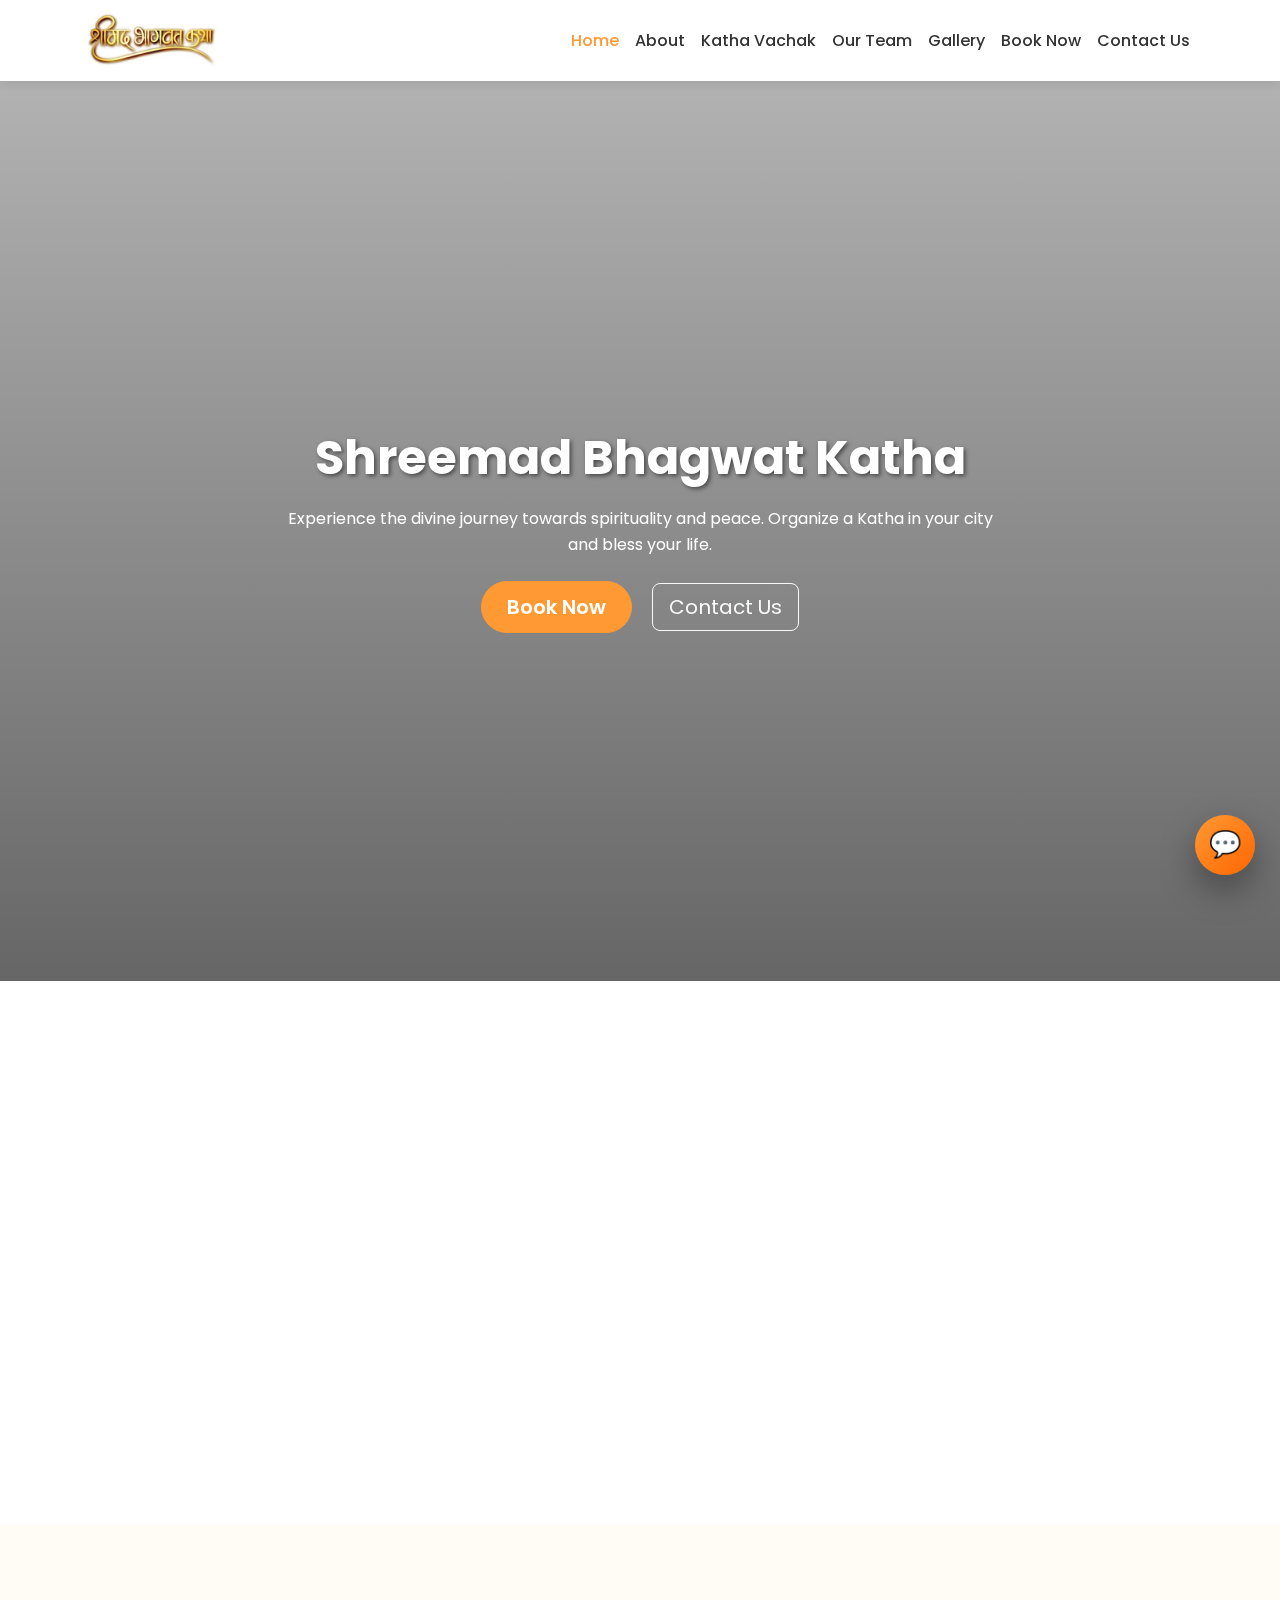
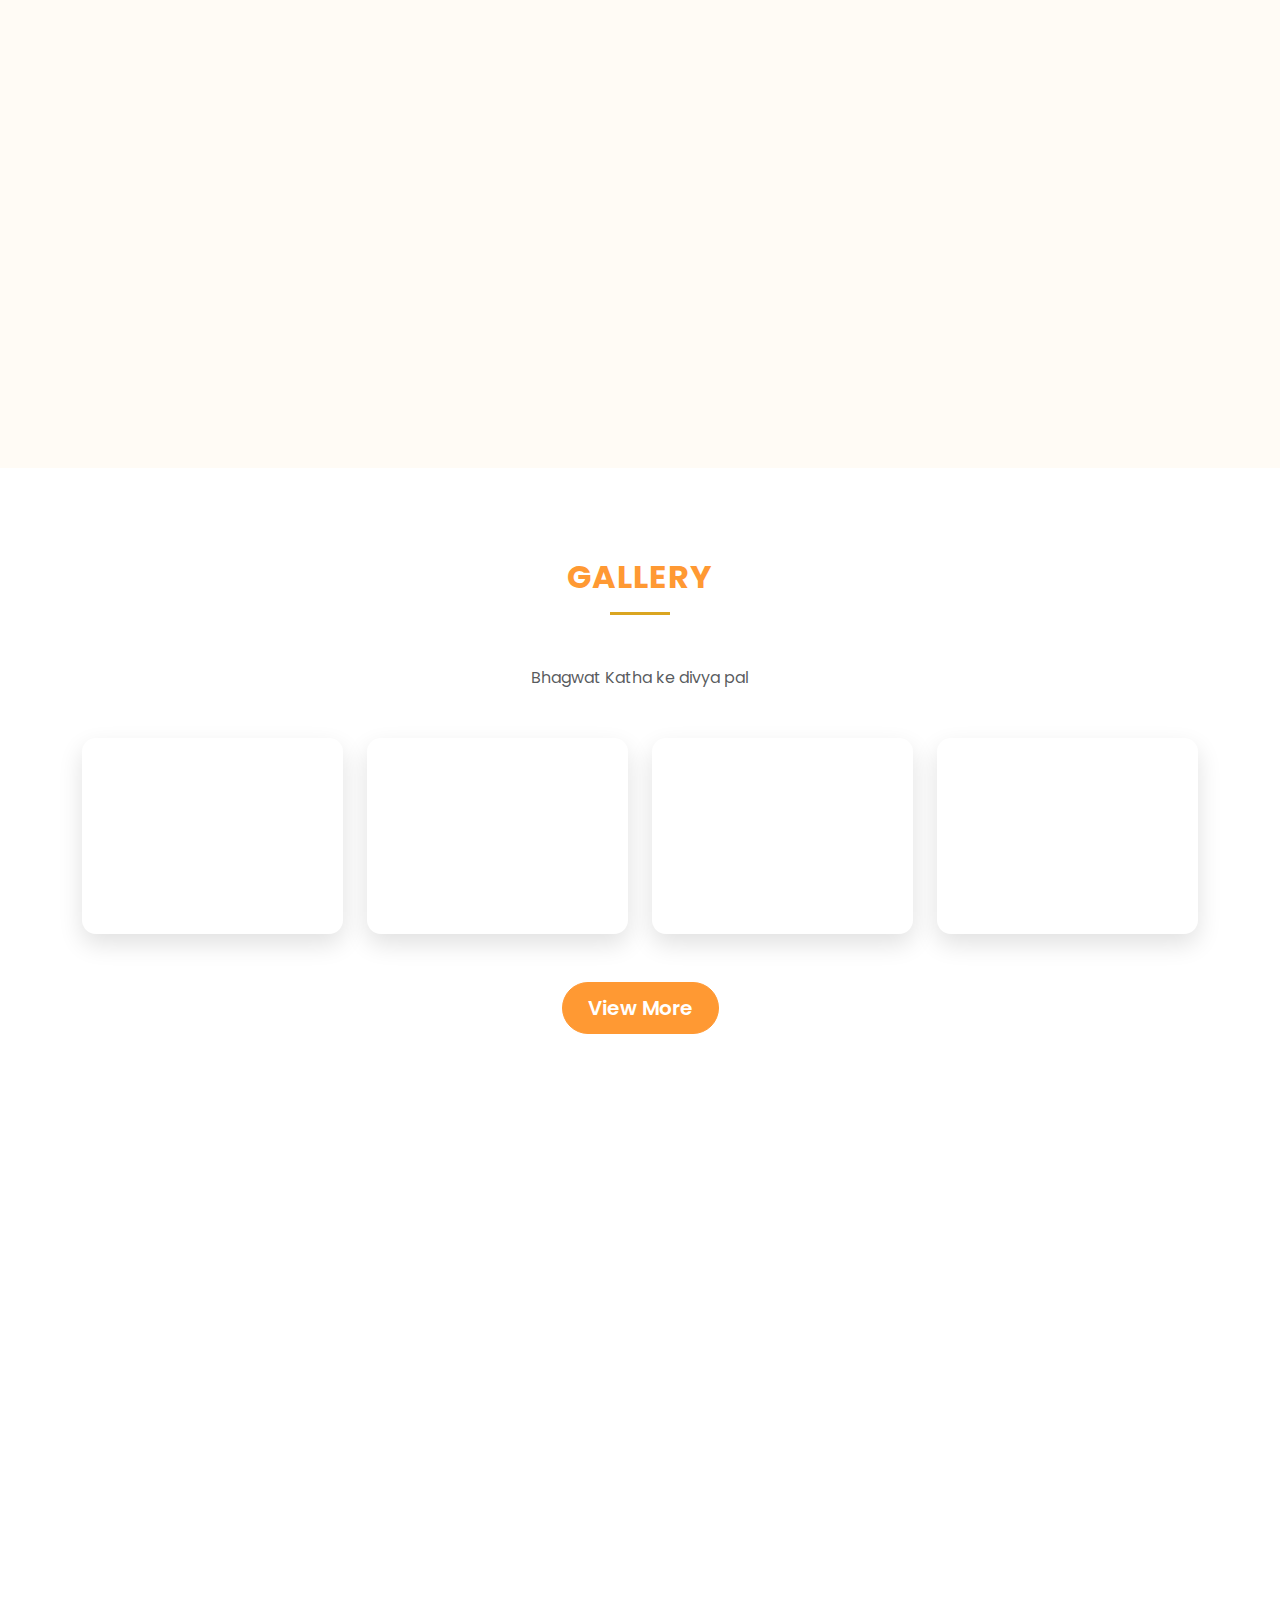
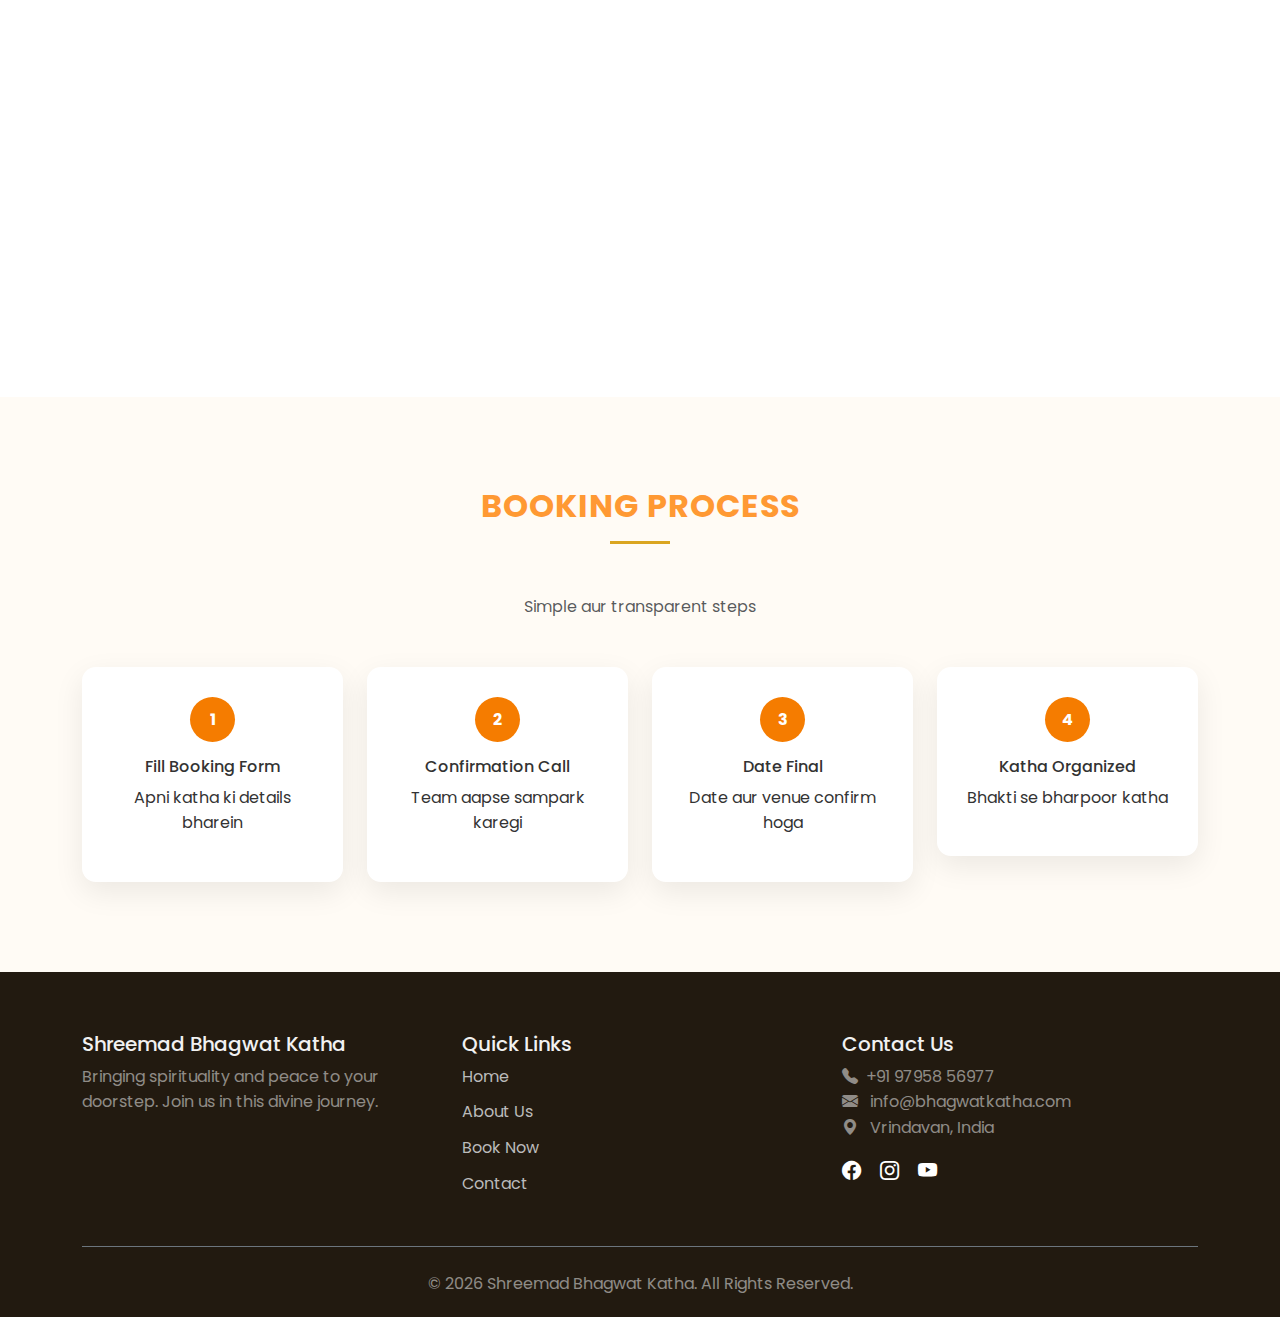
<file: index.html>
<!DOCTYPE html>
<html lang="en">

<head>
    <meta charset="UTF-8">
    <meta name="viewport" content="width=device-width, initial-scale=1.0">
    <title>Shreemad Bhagwat Katha - Home</title>
    <!-- Bootstrap 5 CSS -->
    <link href="https://cdn.jsdelivr.net/npm/bootstrap@5.3.0/dist/css/bootstrap.min.css" rel="stylesheet">
    <!-- Bootstrap Icons -->
    <link rel="stylesheet" href="https://cdn.jsdelivr.net/npm/bootstrap-icons@1.10.0/font/bootstrap-icons.css">
    <!-- Custom CSS -->

    <link href="https://unpkg.com/aos@2.3.4/dist/aos.css" rel="stylesheet">

    <link rel="stylesheet" href="style.css">

    <!-- support css -->
    <link rel="stylesheet" href="support.css">
</head>

<body>

    <!-- Navbar -->
    <nav class="navbar navbar-expand-lg navbar-light sticky-top">
        <div class="container">
            <a class="navbar-brand d-flex align-items-center" href="index.html">
                <img src="img/logo.jpg" alt="Bhagwat Katha Logo" class="navbar-logo me-2">
                <!-- <span class="fw-bold">Bhagwat Katha</span> -->
            </a>
            <button class="navbar-toggler" type="button" data-bs-toggle="collapse" data-bs-target="#navbarNav">
                <span class="navbar-toggler-icon"></span>
            </button>
            <div class="collapse navbar-collapse" id="navbarNav">
                <ul class="navbar-nav ms-auto">
                    <li class="nav-item"><a class="nav-link" href="index.html">Home</a></li>
                    <li class="nav-item"><a class="nav-link" href="about.html">About </a></li>
                    <li class="nav-item"><a class="nav-link" href="profile.html">Katha Vachak</a></li>
                    <!-- <li class="nav-item"><a class="nav-link" href="process.html">Process</a></li> -->
                    <li class="nav-item"><a class="nav-link" href="team.html">Our Team</a></li>
                    <li class="nav-item"><a class="nav-link" href="gallery.html">Gallery</a></li>
                    <!-- <li class="nav-item"><a class="nav-link" href="proof.html">Proof</a></li> -->
                    <li class="nav-item"><a class="nav-link" href="booking.html">Book Now</a></li>
                    <li class="nav-item"><a class="nav-link" href="contact.html">Contact Us</a></li>
                </ul>
            </div>
        </div>
    </nav>

    <!-- Hero Section -->
    <header class="hero-section text-white d-flex align-items-center">
        <div class="container">
            <div class="row justify-content-center">
                <div class="col-lg-8 text-center">

                    <!-- Title -->
                    <h1 class="hero-title" data-aos="zoom-in" data-aos-duration="1200" data-aos-delay="100">
                        Shreemad Bhagwat Katha
                    </h1>

                    <!-- Paragraph -->
                    <p class="mb-4" data-aos="fade-up" data-aos-duration="1200" data-aos-delay="300">
                        Experience the divine journey towards spirituality and peace.
                        Organize a Katha in your city and bless your life.
                    </p>

                    <!-- Buttons -->
                    <div data-aos="fade-up" data-aos-duration="1200" data-aos-delay="500">

                        <a href="booking.html" class="btn btn-primary btn-lg me-3">
                            Book Now
                        </a>

                        <a href="contact.html" class="btn btn-outline-light btn-lg">
                            Contact Us
                        </a>
                    </div>

                </div>

            </div>
        </div>
    </header>


    <!-- Intro Section -->
    <section class="section-padding">
        <div class="container">
            <div class="row align-items-center">

                <!-- Image -->
                <div class="col-lg-6 mb-4 mb-lg-0" data-aos="fade-right" data-aos-duration="1200">
                    <img src="img/Public5.jpg" alt="Bhakti" class="img-fluid rounded shadow w-100">
                </div>

                <!-- Content -->
                <div class="col-lg-6" data-aos="fade-left" data-aos-duration="1200" data-aos-delay="200">

                    <h2 class="section-title text-start mb-4" data-aos="fade-up" data-aos-delay="300">
                        Divine Spirituality
                    </h2>

                    <p data-aos="fade-up" data-aos-delay="400">
                        Shreemad Bhagwat Katha is not just a recitation of a holy scripture; it is a spiritual journey
                        that cleanses the soul. Listening to the Katha brings peace, prosperity, and divine blessings to
                        the family and community.
                    </p>

                    <p data-aos="fade-up" data-aos-delay="500">
                        Our dedicated team and experienced Katha Vachak ensure a serene and well-organized event
                        tailored
                        to your devotion.
                    </p>

                    <a href="about.html" class="btn btn-outline-primary mt-3" data-aos="zoom-in" data-aos-delay="650">
                        Read More
                    </a>

                </div>

            </div>
        </div>
    </section>


    <!-- Highlights Section -->
    <section class="section-padding bg-light-theme">
        <div class="container">

            <!-- Section Title -->
            <div class="text-center mb-5">
                <h2 class="section-title" data-aos="fade-up" data-aos-duration="1200">
                    Why Choose Us?
                </h2>
            </div>

            <div class="row g-4">

                <!-- Card 1 -->
                <div class="col-md-4" data-aos="fade-up" data-aos-delay="100" data-aos-duration="1000">
                    <div class="card h-100 text-center p-4 why-card">
                        <div class="card-body">
                            <i class="bi bi-mic-fill fs-1 mb-3" style="color:#FF9933;"></i>
                            <h5 class="card-title">Experienced Vachak</h5>
                            <p class="card-text">
                                Our Katha Vachak has years of experience in delivering soul-touching sermons.
                            </p>
                        </div>
                    </div>
                </div>

                <!-- Card 2 -->
                <div class="col-md-4" data-aos="fade-up" data-aos-delay="250" data-aos-duration="1000">
                    <div class="card h-100 text-center p-4 why-card">
                        <div class="card-body">
                            <i class="bi bi-calendar-check-fill fs-1 mb-3" style="color:#FF9933;"></i>
                            <h5 class="card-title">Seamless Booking</h5>
                            <p class="card-text">
                                Easy and transparent booking process with complete support from our team.
                            </p>
                        </div>
                    </div>
                </div>

                <!-- Card 3 -->
                <div class="col-md-4" data-aos="fade-up" data-aos-delay="400" data-aos-duration="1000">
                    <div class="card h-100 text-center p-4 why-card">
                        <div class="card-body">
                            <i class="bi bi-people-fill fs-1 mb-3" style="color:#FF9933;"></i>
                            <h5 class="card-title">Community Event</h5>
                            <p class="card-text">
                                We help organize large scale events that bring the whole community together.
                            </p>
                        </div>
                    </div>
                </div>

            </div>
        </div>
    </section>



    <!-- Gallery Section -->
    <section class="section-padding ">
        <div class="container">
            <div class="text-center mb-5">
                <h2 class="section-title">Gallery</h2>
                <p class="text-muted">Bhagwat Katha ke divya pal</p>
            </div>

            <div class="row g-4">
                <!-- Image 1 -->
                <div class="col-lg-3 col-md-4 col-6">
                    <div style="
            width:100%;
            aspect-ratio:4/3;
            background-image: url('https://lh3.googleusercontent.com/aida-public/[base64]');
            background-size: cover;
            background-position: center;
            background-repeat: no-repeat;
            border-radius: 14px;
            box-shadow: 0 10px 25px rgba(0,0,0,0.12);
            transition: all 0.3s ease;
            position: relative;
            overflow: hidden;
        " onmouseover="this.style.transform='scale(1.05)';this.style.boxShadow='0 20px 40px rgba(0,0,0,0.2)'"
                        onmouseout="this.style.transform='scale(1)';this.style.boxShadow='0 10px 25px rgba(0,0,0,0.12)'"
                        aria-label="Bhagwat Katha Gallery Image">

                        <!-- Overlay -->
                        <div style="
                position:absolute;
                inset:0;
                background:rgba(0,0,0,0);
                transition:background 0.3s ease;
            " onmouseover="this.style.background='rgba(0,0,0,0.15)'"
                            onmouseout="this.style.background='rgba(0,0,0,0)'">
                        </div>
                    </div>
                </div>


                <!-- Image 2 -->
                <div class="col-lg-3 col-md-4 col-6">
                    <div style="
            width:100%;
            aspect-ratio:4/3;
            background-image: url('https://lh3.googleusercontent.com/aida-public/[base64]');
            background-size: cover;
            background-position: center;
            background-repeat: no-repeat;
            border-radius: 14px;
            box-shadow: 0 10px 25px rgba(0,0,0,0.12);
            transition: all 0.3s ease;
            position: relative;
            overflow: hidden;
        " onmouseover="this.style.transform='scale(1.05)';this.style.boxShadow='0 20px 40px rgba(0,0,0,0.2)'"
                        onmouseout="this.style.transform='scale(1)';this.style.boxShadow='0 10px 25px rgba(0,0,0,0.12)'"
                        aria-label="Bhagwat Katha Gallery Image">

                        <!-- Overlay -->
                        <div style="
                position:absolute;
                inset:0;
                background:rgba(0,0,0,0);
                transition:background 0.3s ease;
            " onmouseover="this.style.background='rgba(0,0,0,0.15)'"
                            onmouseout="this.style.background='rgba(0,0,0,0)'">
                        </div>
                    </div>
                </div>


                <!-- Image 3 -->
                <div class="col-lg-3 col-md-4 col-6">
                    <div style="
            width:100%;
            aspect-ratio:4/3;
            background-image: url('https://lh3.googleusercontent.com/aida-public/[base64]');
            background-size: cover;
            background-position: center;
            background-repeat: no-repeat;
            border-radius: 14px;
            box-shadow: 0 10px 25px rgba(0,0,0,0.12);
            transition: all 0.3s ease;
            position: relative;
            overflow: hidden;
        " onmouseover="this.style.transform='scale(1.05)';this.style.boxShadow='0 20px 40px rgba(0,0,0,0.2)'"
                        onmouseout="this.style.transform='scale(1)';this.style.boxShadow='0 10px 25px rgba(0,0,0,0.12)'"
                        aria-label="Bhagwat Katha Gallery Image">

                        <!-- Overlay -->
                        <div style="
                position:absolute;
                inset:0;
                background:rgba(0,0,0,0);
                transition:background 0.3s ease;
            " onmouseover="this.style.background='rgba(0,0,0,0.15)'"
                            onmouseout="this.style.background='rgba(0,0,0,0)'">
                        </div>
                    </div>
                </div>


                <!-- Image 4 -->
                <div class="col-lg-3 col-md-4 col-6">
                    <div style="
            width:100%;
            aspect-ratio:4/3;
            background-image: url('https://lh3.googleusercontent.com/aida-public/[base64]');
            background-size: cover;
            background-position: center;
            background-repeat: no-repeat;
            border-radius: 14px;
            box-shadow: 0 10px 25px rgba(0,0,0,0.12);
            transition: all 0.3s ease;
            position: relative;
            overflow: hidden;
        " onmouseover="this.style.transform='scale(1.05)';this.style.boxShadow='0 20px 40px rgba(0,0,0,0.2)'"
                        onmouseout="this.style.transform='scale(1)';this.style.boxShadow='0 10px 25px rgba(0,0,0,0.12)'"
                        aria-label="Bhagwat Katha Gallery Image">

                        <!-- Overlay -->
                        <div style="
                position:absolute;
                inset:0;
                background:rgba(0,0,0,0);
                transition:background 0.3s ease;
            " onmouseover="this.style.background='rgba(0,0,0,0.15)'"
                            onmouseout="this.style.background='rgba(0,0,0,0)'">
                        </div>
                    </div>
                </div>

            </div>

            <!-- View More Button -->
            <div class="text-center mt-5">
                <a href="gallery.html" class="btn btn-primary btn-lg">
                    View More
                </a>
            </div>
        </div>
    </section>

    <!-- Services Section -->
    <section class="section-padding bg-white">
        <div class="container">

            <!-- Section Heading -->
            <div class="text-center mb-5">
                <h2 class="section-title" data-aos="fade-up" data-aos-duration="1200">
                    Our Services
                </h2>
                <p class="text-muted" data-aos="fade-up" data-aos-delay="200">
                    Bhakti aur vyavastha ka sampoorn sangam
                </p>
            </div>

            <div class="row g-4">

                <!-- Service 1 -->
                <div class="col-lg-4 col-md-6" data-aos="zoom-in" data-aos-delay="100">
                    <div class="service-card">
                        <i class="bi bi-book-fill"></i>
                        <h5>Shreemad Bhagwat Katha</h5>
                        <p>7-day ya custom duration ki Bhagwat Katha, anubhavi Katha Vachak ke dwara.</p>
                    </div>
                </div>

                <!-- Service 2 -->
                <div class="col-lg-4 col-md-6" data-aos="zoom-in" data-aos-delay="200">
                    <div class="service-card">
                        <i class="bi bi-mic-fill"></i>
                        <h5>Spiritual Pravachan</h5>
                        <p>Bhagwan Krishna ke updeshon par adharit gyaan aur jeevan margdarshan.</p>
                    </div>
                </div>

                <!-- Service 3 -->
                <div class="col-lg-4 col-md-6" data-aos="zoom-in" data-aos-delay="300">
                    <div class="service-card">
                        <i class="bi bi-music-note-beamed"></i>
                        <h5>Bhajan & Kirtan</h5>
                        <p>Bhajan sandhya aur kirtan ke madhyam se bhakti ras ka anubhav.</p>
                    </div>
                </div>

                <!-- Service 4 -->
                <div class="col-lg-4 col-md-6" data-aos="zoom-in" data-aos-delay="100">
                    <div class="service-card">
                        <i class="bi bi-calendar-event-fill"></i>
                        <h5>Katha Event Planning</h5>
                        <p>Stage, sound, schedule aur poorn event management seva.</p>
                    </div>
                </div>

                <!-- Service 5 -->
                <div class="col-lg-4 col-md-6" data-aos="zoom-in" data-aos-delay="200">
                    <div class="service-card">
                        <i class="bi bi-people-fill"></i>
                        <h5>Community Programs</h5>
                        <p>Mandir, samiti aur samaj ke liye vishesh dharmik ayojan.</p>
                    </div>
                </div>

                <!-- Service 6 -->
                <div class="col-lg-4 col-md-6" data-aos="zoom-in" data-aos-delay="300">
                    <div class="service-card">
                        <i class="bi bi-shield-check"></i>
                        <h5>Verified Booking Support</h5>
                        <p>100% transparent aur official booking system ke saath sahayata.</p>
                    </div>
                </div>

            </div>
        </div>
    </section>


    <!-- Spiritual Benefits Section -->
    <!-- <section class="section-padding bg-white">
    <div class="container">
        <div class="text-center mb-5">
            <h2 class="section-title">Spiritual Benefits of Bhagwat Katha</h2>
            <p class="text-muted">Bhakti, Gyaan aur Shanti ka anubhav</p>
        </div>

        <div class="row g-4">
            <div class="col-md-3 col-6">
                <div class="benefit-box">
                    <i class="bi bi-heart-fill"></i>
                    <h6>Inner Peace</h6>
                </div>
            </div>
            <div class="col-md-3 col-6">
                <div class="benefit-box">
                    <i class="bi bi-brightness-high-fill"></i>
                    <h6>Positive Energy</h6>
                </div>
            </div>
            <div class="col-md-3 col-6">
                <div class="benefit-box">
                    <i class="bi bi-people-fill"></i>
                    <h6>Family Harmony</h6>
                </div>
            </div>
            <div class="col-md-3 col-6">
                <div class="benefit-box">
                    <i class="bi bi-award-fill"></i>
                    <h6>Divine Blessings</h6>
                </div>
            </div>
        </div>
    </div>
</section> -->

    <!-- Booking Process Section -->
    <section class="section-padding bg-light-theme">
        <div class="container">
            <div class="text-center mb-5">
                <h2 class="section-title">Booking Process</h2>
                <p class="text-muted">Simple aur transparent steps</p>
            </div>

            <div class="row g-4">
                <div class="col-md-3">
                    <div class="process-step">
                        <span>1</span>
                        <h6>Fill Booking Form</h6>
                        <p>Apni katha ki details bharein</p>
                    </div>
                </div>
                <div class="col-md-3">
                    <div class="process-step">
                        <span>2</span>
                        <h6>Confirmation Call</h6>
                        <p>Team aapse sampark karegi</p>
                    </div>
                </div>
                <div class="col-md-3">
                    <div class="process-step">
                        <span>3</span>
                        <h6>Date Final</h6>
                        <p>Date aur venue confirm hoga</p>
                    </div>
                </div>
                <div class="col-md-3">
                    <div class="process-step">
                        <span>4</span>
                        <h6>Katha Organized</h6>
                        <p>Bhakti se bharpoor katha</p>
                    </div>
                </div>
            </div>
        </div>
    </section>


    <!-- Chat support section -->

    <!-- AI Support Chatbot -->
    <div id="ai-chatbot">
        <div class="chat-header">
            <div>
                <strong>🤖 AI Support</strong>
                <p>Bhagwat Katha Assistant</p>
            </div>
            <span id="closeChat">✖</span>
        </div>

        <div class="chat-body" id="chatBody">
            <div class="bot-msg">
                🙏 Namaste!
                Main aapki sahayata ke liye hoon.
                Neeche options select karein 👇
            </div>

            <div class="quick-replies">
                <button onclick="quickSend('Booking')">📅 Booking</button>
                <button onclick="quickSend('Price')">💰 Price</button>
                <button onclick="quickSend('Katha')">📖 Katha</button>
                <button onclick="quickSend('Contact')">📞 Contact</button>
            </div>
        </div>

        <div class="chat-footer">
            <input type="text" id="userInput" placeholder="Type message & press Enter..." />
            <button onclick="sendMessage()">➤</button>
        </div>
    </div>

    <button id="chatToggle">💬</button>


    <script src="support.js"></script>


    <!-- Footer -->
    <footer>
        <div class="container">
            <div class="row">
                <div class="col-md-4 mb-4">
                    <h5>Shreemad Bhagwat Katha</h5>
                    <p class="text-white-50">Bringing spirituality and peace to your doorstep. Join us in this divine
                        journey.</p>
                </div>
                <div class="col-md-4 mb-4">
                    <h5>Quick Links</h5>
                    <div class="footer-links">
                        <a href="index.html">Home</a>
                        <a href="about.html">About Us</a>
                        <a href="booking.html">Book Now</a>
                        <a href="contact.html">Contact</a>
                    </div>
                </div>
                <div class="col-md-4 mb-4">
                    <h5>Contact Us</h5>
                    <p class="text-white-50">
                        <i class="bi bi-telephone-fill me-2"></i>+91 97958 56977<br>
                        <i class="bi bi-envelope-fill me-2"></i> info@bhagwatkatha.com<br>
                        <i class="bi bi-geo-alt-fill me-2"></i> Vrindavan, India
                    </p>
                    <div class="social-icons mt-3">
                        <a href="#"><i class="bi bi-facebook"></i></a>
                        <a href="#"><i class="bi bi-instagram"></i></a>
                        <a href="#"><i class="bi bi-youtube"></i></a>
                    </div>
                </div>
            </div>
            <div class="text-center pt-4 border-top border-secondary mt-3">
                <p class="mb-0 text-white-50">&copy; 2026 Shreemad Bhagwat Katha. All Rights Reserved.</p>
            </div>
        </div>
    </footer>

    <!-- Bootstrap JS Bundle with Popper -->
    <script src="https://cdn.jsdelivr.net/npm/bootstrap@5.3.0/dist/js/bootstrap.bundle.min.js"></script>
    <script src="script.js"></script>

    <script src="https://unpkg.com/aos@2.3.1/dist/aos.js"></script>
    <script>
        AOS.init();
    </script>

    <script src="https://unpkg.com/aos@2.3.4/dist/aos.js"></script>
    <script>
        AOS.init({
            once: true,        // animation sirf ek baar
            offset: 120,       // thoda natural scroll
            easing: 'ease-in-out'
        });
    </script>


</body>

</html>
</file>
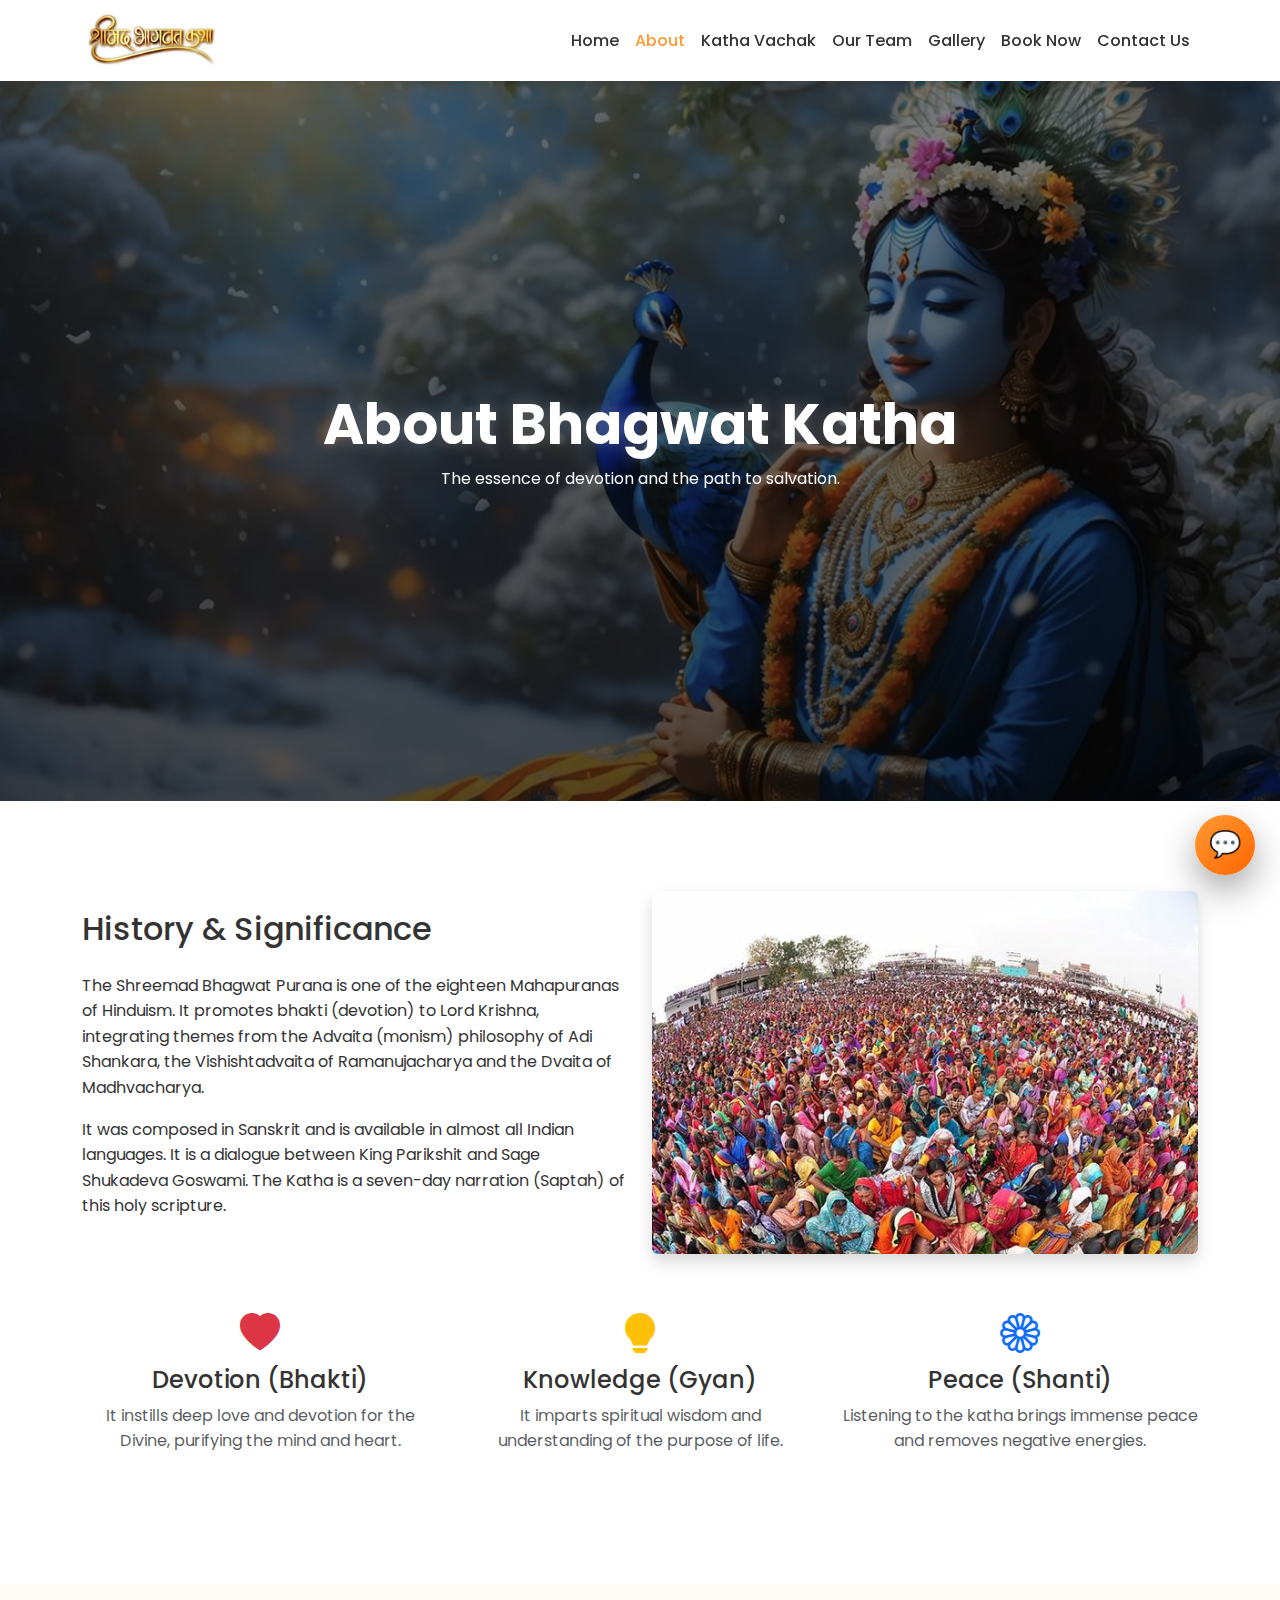
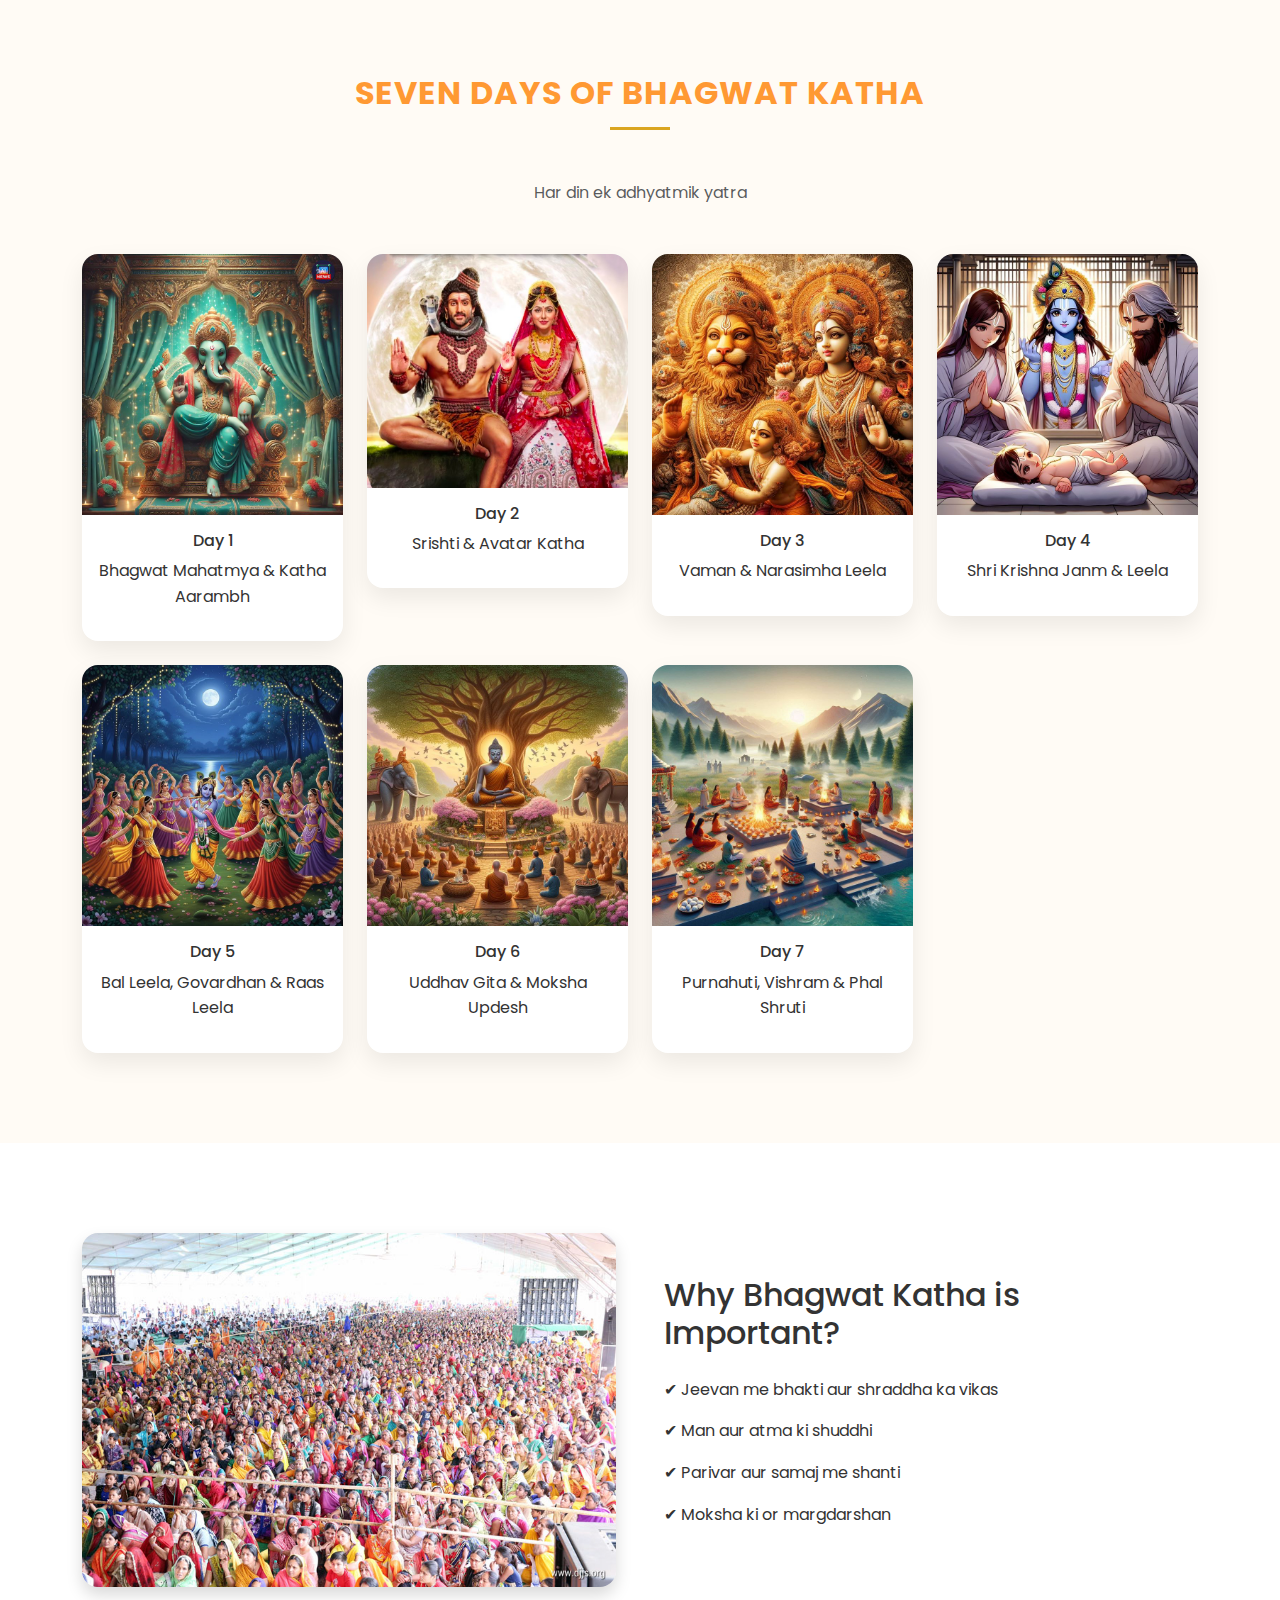
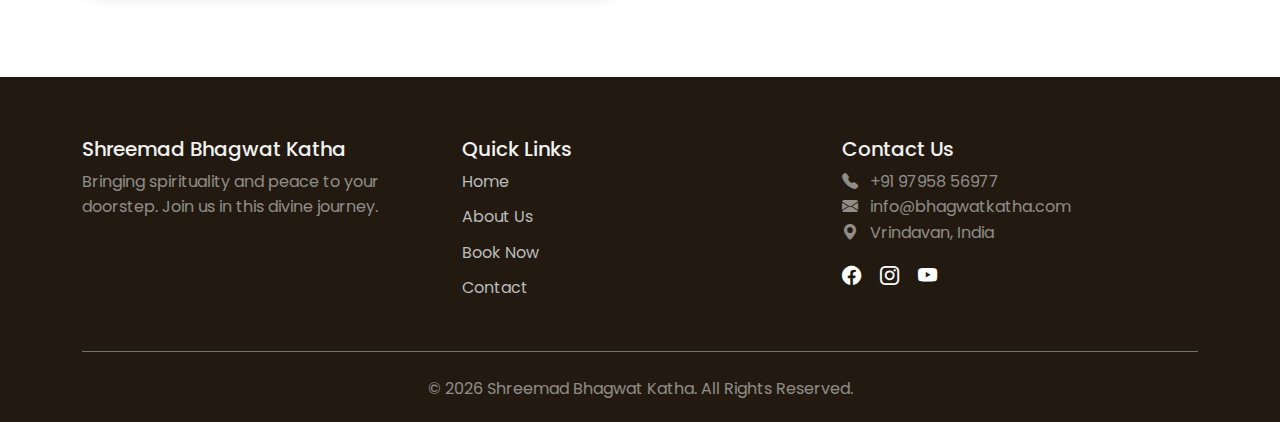
<file: about.html>
<!DOCTYPE html>
<html lang="en">

<head>
  <meta charset="UTF-8">
  <meta name="viewport" content="width=device-width, initial-scale=1.0">
  <title>About - Shreemad Bhagwat Katha</title>
  <!-- Bootstrap 5 CSS -->
  <link href="https://cdn.jsdelivr.net/npm/bootstrap@5.3.0/dist/css/bootstrap.min.css" rel="stylesheet">
  <!-- Bootstrap Icons -->
  <link rel="stylesheet" href="https://cdn.jsdelivr.net/npm/bootstrap-icons@1.10.0/font/bootstrap-icons.css">
  <!-- Custom CSS -->
  <link rel="stylesheet" href="style.css">
  <!-- Chat Support CSS -->
  <link rel="stylesheet" href="support.css">
</head>

<body>

  <!-- Navbar -->
  <nav class="navbar navbar-expand-lg navbar-light sticky-top">
    <div class="container">
      <a class="navbar-brand d-flex align-items-center" href="index.html">
        <img src="img/logo.jpg" alt="Bhagwat Katha Logo" class="navbar-logo me-2">
        <!-- <span class="fw-bold">Bhagwat Katha</span> -->
      </a>
      <button class="navbar-toggler" type="button" data-bs-toggle="collapse" data-bs-target="#navbarNav">
        <span class="navbar-toggler-icon"></span>
      </button>
      <div class="collapse navbar-collapse" id="navbarNav">
        <ul class="navbar-nav ms-auto">
          <li class="nav-item"><a class="nav-link" href="index.html">Home</a></li>
          <li class="nav-item"><a class="nav-link" href="about.html">About </a></li>
          <li class="nav-item"><a class="nav-link" href="profile.html">Katha Vachak</a></li>
          <!-- <li class="nav-item"><a class="nav-link" href="process.html">Process</a></li> -->
          <li class="nav-item"><a class="nav-link" href="team.html">Our Team</a></li>
          <li class="nav-item"><a class="nav-link" href="gallery.html">Gallery</a></li>
          <!-- <li class="nav-item"><a class="nav-link" href="proof.html">Proof</a></li> -->
          <li class="nav-item"><a class="nav-link" href="booking.html">Book Now</a></li>
          <li class="nav-item"><a class="nav-link" href="contact.html">Contact Us</a></li>
        </ul>
      </div>
    </div>
  </nav>

  <!-- Page Header -->
  <div style="
    background-image:
      linear-gradient(rgba(0,0,0,0.45), rgba(0,0,0,0.65)),
      url('img/download.jpg');
    background-size: cover;
    background-position: center;
    background-repeat: no-repeat;
    min-height: 80vh;
    display: flex;
    align-items: center;
    text-align: center;
  ">
    <div class="container text-center">

      <h1 class="display-4 fw-bold text-white hero-heading" data-aos="zoom-in" data-aos-duration="1200"
        data-aos-delay="100">
        About Bhagwat Katha
      </h1>

      <p class=" text-light hero-subtext" data-aos="fade-up" data-aos-duration="1200" data-aos-delay="300">
        The essence of devotion and the path to salvation.
      </p>

    </div>

  </div>

  <!-- About Content -->
  <section class="section-padding">
    <div class="container">
      <div class="row align-items-center mb-5">
        <div class="col-lg-6 order-lg-2">
          <img src="img/download (8).jpg" alt="Holy Book" class="img-fluid rounded shadow w-100">
        </div>
        <div class="col-lg-6 order-lg-1 mt-4 mt-lg-0">
          <h2 class="mb-4">History & Significance</h2>
          <p>The Shreemad Bhagwat Purana is one of the eighteen Mahapuranas of Hinduism. It promotes bhakti
            (devotion) to Lord Krishna, integrating themes from the Advaita (monism) philosophy of Adi
            Shankara, the Vishishtadvaita of Ramanujacharya and the Dvaita of Madhvacharya.</p>
          <p>It was composed in Sanskrit and is available in almost all Indian languages. It is a dialogue
            between King Parikshit and Sage Shukadeva Goswami. The Katha is a seven-day narration (Saptah)
            of this holy scripture.</p>
        </div>
      </div>

      <div class="row mt-5">
        <div class="col-md-4 mb-4">
          <div class="text-center">
            <i class="bi bi-heart-fill text-danger fs-1 mb-3"></i>
            <h4>Devotion (Bhakti)</h4>
            <p class="text-muted">It instills deep love and devotion for the Divine, purifying the mind and
              heart.</p>
          </div>
        </div>
        <div class="col-md-4 mb-4">
          <div class="text-center">
            <i class="bi bi-lightbulb-fill text-warning fs-1 mb-3"></i>
            <h4>Knowledge (Gyan)</h4>
            <p class="text-muted">It imparts spiritual wisdom and understanding of the purpose of life.</p>
          </div>
        </div>
        <div class="col-md-4 mb-4">
          <div class="text-center">
            <i class="bi bi-flower1 text-primary fs-1 mb-3"></i>
            <h4>Peace (Shanti)</h4>
            <p class="text-muted">Listening to the katha brings immense peace and removes negative energies.
            </p>
          </div>
        </div>
      </div>
    </div>
  </section>


  <section class="section-padding bg-light-theme">
    <div class="container">

      <div class="text-center mb-5">
        <h2 class="section-title">Seven Days of Bhagwat Katha</h2>
        <p class="text-muted">Har din ek adhyatmik yatra</p>
      </div>

      <div class="row g-4">

        <!-- Day 1 -->
        <div class="col-md-3 col-sm-6">
          <div class="day-card">
            <img src="img/Aya Bappa Morya.jpg" class="img-fluid rounded-top" alt="Day 1">
            <div class="p-3 text-center">
              <h6>Day 1</h6>
              <p>Bhagwat Mahatmya & Katha Aarambh</p>
            </div>
          </div>
        </div>

        <!-- Day 2 -->
        <div class="col-md-3 col-sm-6">
          <div class="day-card">
            <img src="img/download (7).jpg" class="img-fluid rounded-top" alt="Day 2">
            <div class="p-3 text-center">
              <h6>Day 2</h6>
              <p>Srishti & Avatar Katha</p>
            </div>
          </div>
        </div>

        <!-- Day 3 -->
        <div class="col-md-3 col-sm-6">
          <div class="day-card">
            <img src="img/Lord Narasimha.jpg" class="img-fluid rounded-top" alt="Day 3">
            <div class="p-3 text-center">
              <h6>Day 3</h6>
              <p>Vaman & Narasimha Leela</p>
            </div>
          </div>
        </div>

        <!-- Day 4 -->
        <div class="col-md-3 col-sm-6">
          <div class="day-card">
            <img src="img/download (2).jpg" class="img-fluid rounded-top" alt="Day 4">
            <div class="p-3 text-center">
              <h6>Day 4</h6>
              <p>Shri Krishna Janm & Leela</p>
            </div>
          </div>
        </div>

        <!-- Day 5 -->
        <div class="col-md-3 col-sm-6">
          <div class="day-card">
            <img src="img/download (3).jpg" class="img-fluid rounded-top" alt="Day 5">
            <div class="p-3 text-center">
              <h6>Day 5</h6>
              <p>Bal Leela, Govardhan & Raas Leela</p>
            </div>
          </div>
        </div>

        <!-- Day 6 -->
        <div class="col-md-3 col-sm-6">
          <div class="day-card">
            <img src="img/download (4).jpg" class="img-fluid rounded-top" alt="Day 6">
            <div class="p-3 text-center">
              <h6>Day 6</h6>
              <p>Uddhav Gita & Moksha Updesh</p>
            </div>
          </div>
        </div>

        <!-- Day 7 -->
        <div class="col-md-3 col-sm-6">
          <div class="day-card">
            <img src="img/download (5).jpg" class="img-fluid rounded-top" alt="Day 7">
            <div class="p-3 text-center">
              <h6>Day 7</h6>
              <p>Purnahuti, Vishram & Phal Shruti</p>
            </div>
          </div>
        </div>

      </div>

    </div>
  </section>



  <section class="section-padding bg-white">
    <div class="container">
      <div class="row align-items-center g-5">

        <div class="col-lg-6">
          <img src="img/puplic.jpg" class="img-fluid rounded-4 shadow" alt="Importance">
        </div>

        <div class="col-lg-6">
          <h2 class="mb-4">Why Bhagwat Katha is Important?</h2>
          <ul class="list-unstyled">
            <li class="mb-3">✔ Jeevan me bhakti aur shraddha ka vikas</li>
            <li class="mb-3">✔ Man aur atma ki shuddhi</li>
            <li class="mb-3">✔ Parivar aur samaj me shanti</li>
            <li class="mb-3">✔ Moksha ki or margdarshan</li>
          </ul>
        </div>

      </div>
    </div>
  </section>


  <!-- Chat Support -->
  <!-- Chat support section -->

  <!-- AI Support Chatbot -->
  <div id="ai-chatbot">
    <div class="chat-header">
      <div>
        <strong>🤖 AI Support</strong>
        <p>Bhagwat Katha Assistant</p>
      </div>
      <span id="closeChat">✖</span>
    </div>

    <div class="chat-body" id="chatBody">
      <div class="bot-msg">
        🙏 Namaste!
        Main aapki sahayata ke liye hoon.
        Neeche options select karein 👇
      </div>

      <div class="quick-replies">
        <button onclick="quickSend('Booking')">📅 Booking</button>
        <button onclick="quickSend('Price')">💰 Price</button>
        <button onclick="quickSend('Katha')">📖 Katha</button>
        <button onclick="quickSend('Contact')">📞 Contact</button>
      </div>
    </div>

    <div class="chat-footer">
      <input type="text" id="userInput" placeholder="Type message & press Enter..." />
      <button onclick="sendMessage()">➤</button>
    </div>
  </div>

  <button id="chatToggle">💬</button>


  <script src="support.js"></script>


  <!-- Footer -->
  <footer>
    <div class="container">
      <div class="row">
        <div class="col-md-4 mb-4">
          <h5>Shreemad Bhagwat Katha</h5>
          <p class="text-white-50">Bringing spirituality and peace to your doorstep. Join us in this divine
            journey.</p>
        </div>
        <div class="col-md-4 mb-4">
          <h5>Quick Links</h5>
          <div class="footer-links">
            <a href="index.html">Home</a>
            <a href="about.html">About Us</a>
            <a href="booking.html">Book Now</a>
            <a href="contact.html">Contact</a>
          </div>
        </div>
        <div class="col-md-4 mb-4">
          <h5>Contact Us</h5>
          <p class="text-white-50">
            <i class="bi bi-telephone-fill me-2"></i> +91 97958 56977<br>
            <i class="bi bi-envelope-fill me-2"></i> info@bhagwatkatha.com<br>
            <i class="bi bi-geo-alt-fill me-2"></i> Vrindavan, India
          </p>
          <div class="social-icons mt-3">
            <a href="#"><i class="bi bi-facebook"></i></a>
            <a href="#"><i class="bi bi-instagram"></i></a>
            <a href="#"><i class="bi bi-youtube"></i></a>
          </div>
        </div>
      </div>
      <div class="text-center pt-4 border-top border-secondary mt-3">
        <p class="mb-0 text-white-50">&copy; 2026 Shreemad Bhagwat Katha. All Rights Reserved.</p>
      </div>
    </div>
  </footer>

  <!-- Bootstrap JS Bundle with Popper -->
  <script src="https://cdn.jsdelivr.net/npm/bootstrap@5.3.0/dist/js/bootstrap.bundle.min.js"></script>
  <script src="script.js"></script>


  <link href="https://unpkg.com/aos@2.3.4/dist/aos.css" rel="stylesheet">
  <script src="https://unpkg.com/aos@2.3.4/dist/aos.js"></script>
  <script>
    AOS.init({ once: true });
  </script>

</body>

</html>
</file>
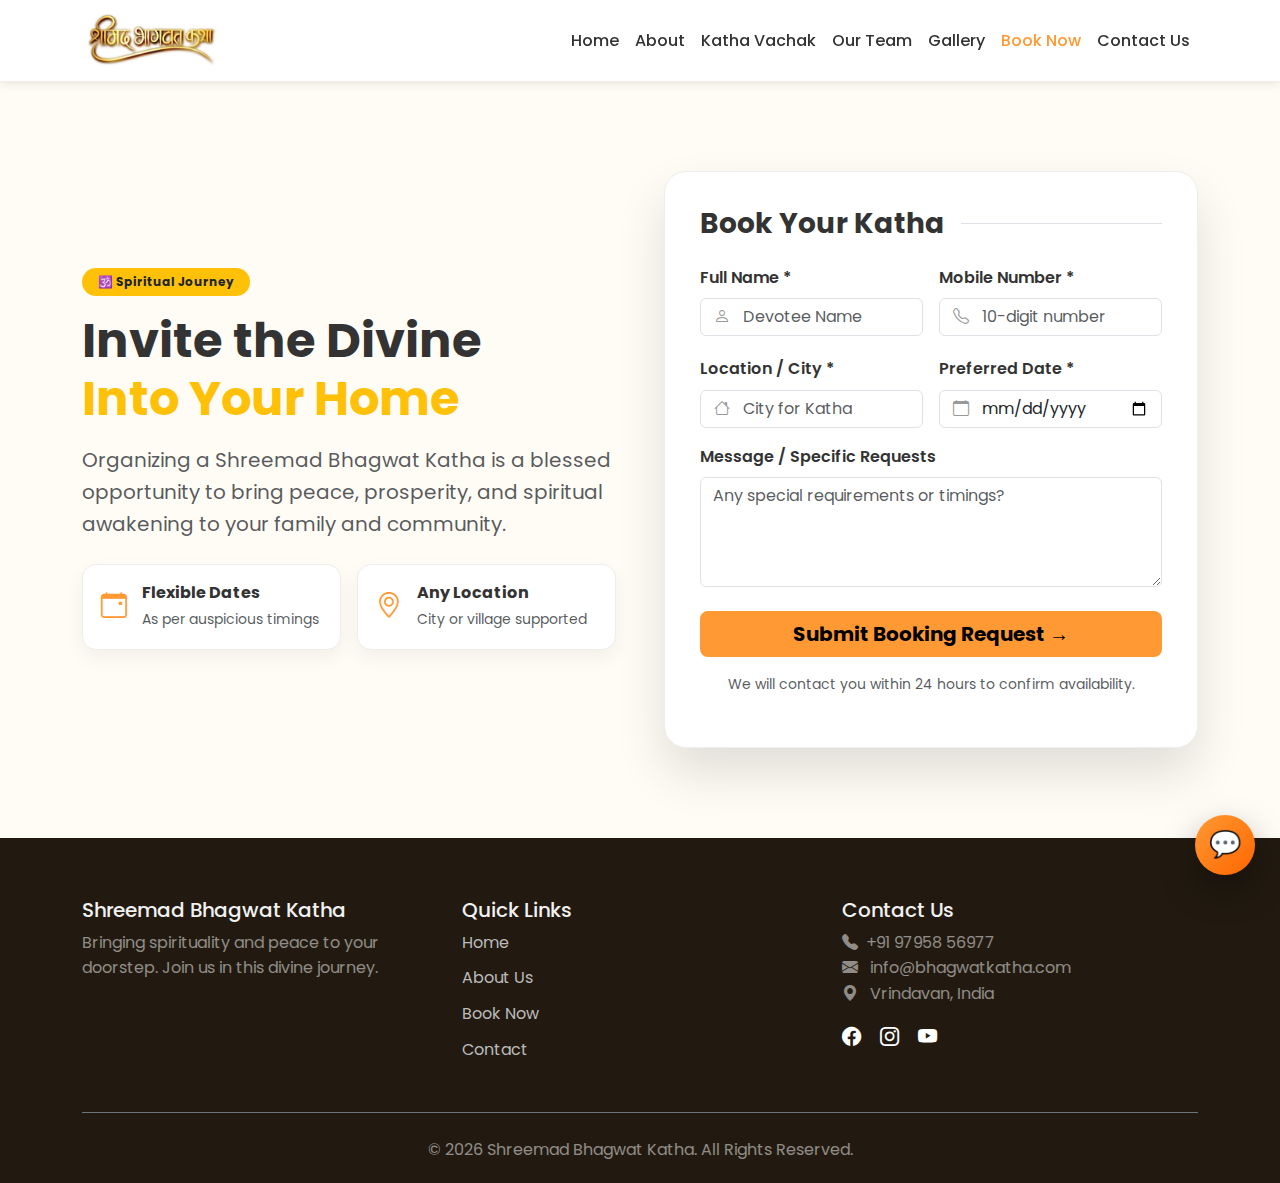
<file: booking.html>
<!DOCTYPE html>
<html lang="en">

<head>
  <meta charset="UTF-8">
  <meta name="viewport" content="width=device-width, initial-scale=1.0">
  <title>Book Katha - Shreemad Bhagwat Katha</title>
  <!-- Bootstrap 5 CSS -->
  <link href="https://cdn.jsdelivr.net/npm/bootstrap@5.3.0/dist/css/bootstrap.min.css" rel="stylesheet">
  <!-- Bootstrap Icons -->
  <link rel="stylesheet" href="https://cdn.jsdelivr.net/npm/bootstrap-icons@1.10.0/font/bootstrap-icons.css">
  <!-- Custom CSS -->
  <link rel="stylesheet" href="style.css">
  <!-- Chat Support CSS  -->
  <link rel="stylesheet" href="support.css">
</head>

<body>

  <!-- Navbar -->
  <nav class="navbar navbar-expand-lg navbar-light sticky-top">
    <div class="container">
      <a class="navbar-brand d-flex align-items-center" href="index.html">
        <img src="img/logo.jpg" alt="Bhagwat Katha Logo" class="navbar-logo me-2">
        <!-- <span class="fw-bold">Bhagwat Katha</span> -->
      </a>
      <button class="navbar-toggler" type="button" data-bs-toggle="collapse" data-bs-target="#navbarNav">
        <span class="navbar-toggler-icon"></span>
      </button>
      <div class="collapse navbar-collapse" id="navbarNav">
        <ul class="navbar-nav ms-auto">
          <li class="nav-item"><a class="nav-link" href="index.html">Home</a></li>
          <li class="nav-item"><a class="nav-link" href="about.html">About </a></li>
          <li class="nav-item"><a class="nav-link" href="profile.html">Katha Vachak</a></li>
          <!-- <li class="nav-item"><a class="nav-link" href="process.html">Process</a></li> -->
          <li class="nav-item"><a class="nav-link" href="team.html">Our Team</a></li>
          <li class="nav-item"><a class="nav-link" href="gallery.html">Gallery</a></li>
          <!-- <li class="nav-item"><a class="nav-link" href="proof.html">Proof</a></li> -->
          <li class="nav-item"><a class="nav-link" href="booking.html">Book Now</a></li>
          <li class="nav-item"><a class="nav-link" href="contact.html">Contact Us</a></li>
        </ul>
      </div>
    </div>
  </nav>

  <!-- Page Header -->
  <!-- <div class="bg-light-theme py-5 text-center">
        <div class="container">
            <h1 class="display-4 fw-bold text-dark">Book Bhagwat Katha</h1>
            <p class="lead text-secondary">Invite divinity to your home or city.</p>
        </div>
    </div> -->

  <!-- Booking Section -->
  <section class="section-padding bg-light-theme">
    <div class="container">
      <div class="row align-items-center g-5">

        <!-- LEFT CONTENT -->
        <div class="col-lg-6">
          <span class="badge rounded-pill bg-warning text-dark mb-3 px-3 py-2">
            🕉️ Spiritual Journey
          </span>

          <h2 class="fw-bold display-5 mb-3">
            Invite the Divine <br>
            <span class="text-warning">Into Your Home</span>
          </h2>

          <p class="text-muted fs-5 mb-4">
            Organizing a Shreemad Bhagwat Katha is a blessed opportunity to bring
            peace, prosperity, and spiritual awakening to your family and community.
          </p>

          <div class="row g-3">
            <div class="col-md-6">
              <div class="info-box">
                <i class="bi bi-calendar-event"></i>
                <div>
                  <h6 class="fw-bold mb-1">Flexible Dates</h6>
                  <small class="text-muted">As per auspicious timings</small>
                </div>
              </div>
            </div>

            <div class="col-md-6">
              <div class="info-box">
                <i class="bi bi-geo-alt"></i>
                <div>
                  <h6 class="fw-bold mb-1">Any Location</h6>
                  <small class="text-muted">City or village supported</small>
                </div>
              </div>
            </div>
          </div>
        </div>

        <!-- RIGHT FORM -->
        <div class="col-lg-6">
          <div class="booking-card">

            <h3 class="fw-bold mb-4 d-flex align-items-center">
              Book Your Katha
              <span class="flex-grow-1 ms-3 border-bottom"></span>
            </h3>

            <form>

              <div class="row g-3">
                <div class="col-md-6">
                  <label class="form-label fw-semibold">Full Name *</label>
                  <div class="input-icon">
                    <i class="bi bi-person"></i>
                    <input type="text" class="form-control" placeholder="Devotee Name" required>
                  </div>
                </div>

                <div class="col-md-6">
                  <label class="form-label fw-semibold">Mobile Number *</label>
                  <div class="input-icon">
                    <i class="bi bi-telephone"></i>
                    <input type="tel" class="form-control" placeholder="10-digit number" required>
                  </div>
                </div>
              </div>

              <div class="row g-3 mt-1">
                <div class="col-md-6">
                  <label class="form-label fw-semibold">Location / City *</label>
                  <div class="input-icon">
                    <i class="bi bi-house"></i>
                    <input type="text" class="form-control" placeholder="City for Katha" required>
                  </div>
                </div>

                <div class="col-md-6">
                  <label class="form-label fw-semibold">Preferred Date *</label>
                  <div class="input-icon">
                    <i class="bi bi-calendar"></i>
                    <input type="date" class="form-control" required>
                  </div>
                </div>
              </div>

              <div class="mt-3">
                <label class="form-label fw-semibold">Message / Specific Requests</label>
                <textarea class="form-control" rows="4" placeholder="Any special requirements or timings?"></textarea>
              </div>

              <button type="submit" class="btn btn-warning w-100 btn-lg fw-bold mt-4">
                Submit Booking Request →
              </button>

              <p class="text-center text-muted small mt-3">
                We will contact you within 24 hours to confirm availability.
              </p>

            </form>

          </div>
        </div>

      </div>
    </div>
  </section>


  <!-- Chat Support -->
  <!-- Chat support section -->

  <!-- AI Support Chatbot -->
  <div id="ai-chatbot">
    <div class="chat-header">
      <div>
        <strong>🤖 AI Support</strong>
        <p>Bhagwat Katha Assistant</p>
      </div>
      <span id="closeChat">✖</span>
    </div>

    <div class="chat-body" id="chatBody">
      <div class="bot-msg">
        🙏 Namaste!
        Main aapki sahayata ke liye hoon.
        Neeche options select karein 👇
      </div>

      <div class="quick-replies">
        <button onclick="quickSend('Booking')">📅 Booking</button>
        <button onclick="quickSend('Price')">💰 Price</button>
        <button onclick="quickSend('Katha')">📖 Katha</button>
        <button onclick="quickSend('Contact')">📞 Contact</button>
      </div>
    </div>

    <div class="chat-footer">
      <input type="text" id="userInput" placeholder="Type message & press Enter..." />
      <button onclick="sendMessage()">➤</button>
    </div>
  </div>

  <button id="chatToggle">💬</button>


  <script src="support.js"></script>


  <!-- Footer -->
  <footer>
    <div class="container">
      <div class="row">
        <div class="col-md-4 mb-4">
          <h5>Shreemad Bhagwat Katha</h5>
          <p class="text-white-50">Bringing spirituality and peace to your doorstep. Join us in this divine
            journey.</p>
        </div>
        <div class="col-md-4 mb-4">
          <h5>Quick Links</h5>
          <div class="footer-links">
            <a href="index.html">Home</a>
            <a href="about.html">About Us</a>
            <a href="booking.html">Book Now</a>
            <a href="contact.html">Contact</a>
          </div>
        </div>
        <div class="col-md-4 mb-4">
          <h5>Contact Us</h5>
          <p class="text-white-50">
            <i class="bi bi-telephone-fill me-2"></i>+91 97958 56977<br>
            <i class="bi bi-envelope-fill me-2"></i> info@bhagwatkatha.com<br>
            <i class="bi bi-geo-alt-fill me-2"></i> Vrindavan, India
          </p>
          <div class="social-icons mt-3">
            <a href="#"><i class="bi bi-facebook"></i></a>
            <a href="#"><i class="bi bi-instagram"></i></a>
            <a href="#"><i class="bi bi-youtube"></i></a>
          </div>
        </div>
      </div>
      <div class="text-center pt-4 border-top border-secondary mt-3">
        <p class="mb-0 text-white-50">&copy; 2026 Shreemad Bhagwat Katha. All Rights Reserved.</p>
      </div>
    </div>
  </footer>

  <!-- Bootstrap JS Bundle with Popper -->
  <script src="https://cdn.jsdelivr.net/npm/bootstrap@5.3.0/dist/js/bootstrap.bundle.min.js"></script>
  <script src="script.js"></script>
</body>

</html>
</file>
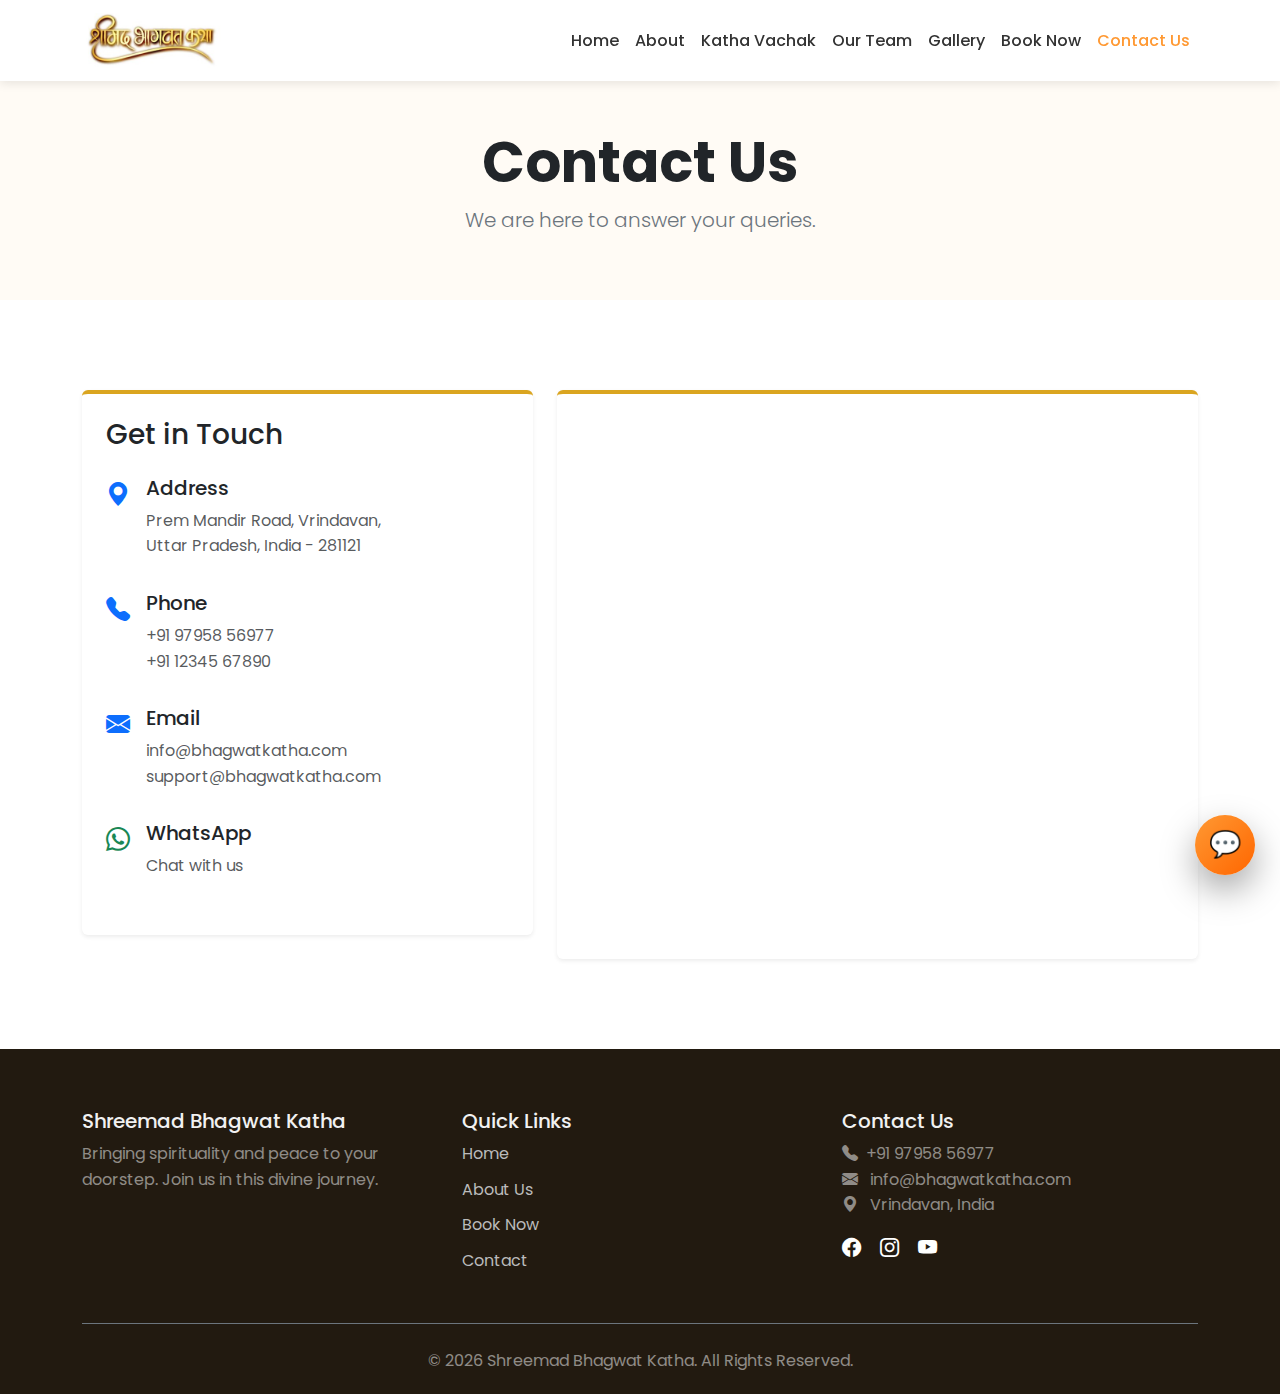
<file: contact.html>
<!DOCTYPE html>
<html lang="en">

<head>
    <meta charset="UTF-8">
    <meta name="viewport" content="width=device-width, initial-scale=1.0">
    <title>Contact Us - Shreemad Bhagwat Katha</title>
    <!-- Bootstrap 5 CSS -->
    <link href="https://cdn.jsdelivr.net/npm/bootstrap@5.3.0/dist/css/bootstrap.min.css" rel="stylesheet">
    <!-- Bootstrap Icons -->
    <link rel="stylesheet" href="https://cdn.jsdelivr.net/npm/bootstrap-icons@1.10.0/font/bootstrap-icons.css">
    <!-- Custom CSS -->
    <link rel="stylesheet" href="style.css">
    <!-- Chat Support CSS -->
    <link rel="stylesheet" href="support.css">
</head>

<body>

    <!-- Navbar -->
    <nav class="navbar navbar-expand-lg navbar-light sticky-top">
        <div class="container">
            <a class="navbar-brand d-flex align-items-center" href="index.html">
                <img src="img/logo.jpg" alt="Bhagwat Katha Logo" class="navbar-logo me-2">
                <!-- <span class="fw-bold">Bhagwat Katha</span> -->
            </a>
            <button class="navbar-toggler" type="button" data-bs-toggle="collapse" data-bs-target="#navbarNav">
                <span class="navbar-toggler-icon"></span>
            </button>
            <div class="collapse navbar-collapse" id="navbarNav">
                <ul class="navbar-nav ms-auto">
                    <li class="nav-item"><a class="nav-link" href="index.html">Home</a></li>
                    <li class="nav-item"><a class="nav-link" href="about.html">About </a></li>
                    <li class="nav-item"><a class="nav-link" href="profile.html">Katha Vachak</a></li>
                    <!-- <li class="nav-item"><a class="nav-link" href="process.html">Process</a></li> -->
                    <li class="nav-item"><a class="nav-link" href="team.html">Our Team</a></li>
                    <li class="nav-item"><a class="nav-link" href="gallery.html">Gallery</a></li>
                    <!-- <li class="nav-item"><a class="nav-link" href="proof.html">Proof</a></li> -->
                    <li class="nav-item"><a class="nav-link" href="booking.html">Book Now</a></li>
                    <li class="nav-item"><a class="nav-link" href="contact.html">Contact Us</a></li>
                </ul>
            </div>
        </div>
    </nav>

    <!-- Page Header -->
    <div class="bg-light-theme py-5 text-center">
        <div class="container">
            <h1 class="display-4 fw-bold text-dark">Contact Us</h1>
            <p class="lead text-secondary">We are here to answer your queries.</p>
        </div>
    </div>

    <!-- Contact Info & Map -->
    <section class="section-padding">
        <div class="container">
            <div class="row">
                <div class="col-lg-5 mb-4">
                    <div class="card p-4 h-100 shadow-sm">
                        <h3 class="mb-4">Get in Touch</h3>
                        <div class="d-flex mb-3">
                            <i class="bi bi-geo-alt-fill text-primary fs-4 me-3"></i>
                            <div>
                                <h5>Address</h5>
                                <p class="text-muted">Prem Mandir Road, Vrindavan,<br>Uttar Pradesh, India - 281121</p>
                            </div>
                        </div>
                        <div class="d-flex mb-3">
                            <i class="bi bi-telephone-fill text-primary fs-4 me-3"></i>
                            <div>
                                <h5>Phone</h5>
                                <p class="text-muted">+91 97958 56977<br>+91 12345 67890</p>
                            </div>
                        </div>
                        <div class="d-flex mb-3">
                            <i class="bi bi-envelope-fill text-primary fs-4 me-3"></i>
                            <div>
                                <h5>Email</h5>
                                <p class="text-muted">info@bhagwatkatha.com<br>support@bhagwatkatha.com</p>
                            </div>
                        </div>
                        <div class="d-flex mb-3">
                            <i class="bi bi-whatsapp text-success fs-4 me-3"></i>
                            <div>
                                <h5>WhatsApp</h5>
                                <p class="text-muted"><a href="https://wa.me/919795856977/" class="text-decoration-none text-muted" target="_blank">Chat with
                                        us</a></p>
                            </div>
                        </div>
                    </div>
                </div>

                <div class="col-lg-7">
                    <div class="card h-100 shadow-sm overflow-hidden">
                        <iframe
                            src="https://www.google.com/maps/embed?pb=!1m18!1m12!1m3!1d3536.8837691851235!2d77.70058861501198!3d27.566378982850772!2m3!1f0!2f0!3f0!3m2!1i1024!2i768!4f13.1!3m3!1m2!1s0x39736fe3c5d63ad9%3A0xc3f8e5b026615b14!2sPrem%20Mandir%2C%20Vrindavan!5e0!3m2!1sen!2sin!4v1625123456789!5m2!1sen!2sin"
                            width="100%" height="100%" style="border:0; min-height: 400px;" allowfullscreen=""
                            loading="lazy"></iframe>
                    </div>
                </div>
            </div>
        </div>
    </section>

    <!-- Chat Support -->
    <!-- Chat support section -->

    <!-- AI Support Chatbot -->
    <div id="ai-chatbot">
        <div class="chat-header">
            <div>
                <strong>🤖 AI Support</strong>
                <p>Bhagwat Katha Assistant</p>
            </div>
            <span id="closeChat">✖</span>
        </div>

        <div class="chat-body" id="chatBody">
            <div class="bot-msg">
                🙏 Namaste!
                Main aapki sahayata ke liye hoon.
                Neeche options select karein 👇
            </div>

            <div class="quick-replies">
                <button onclick="quickSend('Booking')">📅 Booking</button>
                <button onclick="quickSend('Price')">💰 Price</button>
                <button onclick="quickSend('Katha')">📖 Katha</button>
                <button onclick="quickSend('Contact')">📞 Contact</button>
            </div>
        </div>

        <div class="chat-footer">
            <input type="text" id="userInput" placeholder="Type message & press Enter..." />
            <button onclick="sendMessage()">➤</button>
        </div>
    </div>

    <button id="chatToggle">💬</button>


    <script src="support.js"></script>


    <!-- Footer -->
    <footer>
        <div class="container">
            <div class="row">
                <div class="col-md-4 mb-4">
                    <h5>Shreemad Bhagwat Katha</h5>
                    <p class="text-white-50">Bringing spirituality and peace to your doorstep. Join us in this divine
                        journey.</p>
                </div>
                <div class="col-md-4 mb-4">
                    <h5>Quick Links</h5>
                    <div class="footer-links">
                        <a href="index.html">Home</a>
                        <a href="about.html">About Us</a>
                        <a href="booking.html">Book Now</a>
                        <a href="contact.html">Contact</a>
                    </div>
                </div>
                <div class="col-md-4 mb-4">
                    <h5>Contact Us</h5>
                    <p class="text-white-50">
                        <i class="bi bi-telephone-fill me-2"></i>+91 97958 56977<br>
                        <i class="bi bi-envelope-fill me-2"></i> info@bhagwatkatha.com<br>
                        <i class="bi bi-geo-alt-fill me-2"></i> Vrindavan, India
                    </p>
                    <div class="social-icons mt-3">
                        <a href="#"><i class="bi bi-facebook"></i></a>
                        <a href="#"><i class="bi bi-instagram"></i></a>
                        <a href="#"><i class="bi bi-youtube"></i></a>
                    </div>
                </div>
            </div>
            <div class="text-center pt-4 border-top border-secondary mt-3">
                <p class="mb-0 text-white-50">&copy; 2026 Shreemad Bhagwat Katha. All Rights Reserved.</p>
            </div>
        </div>
    </footer>

    <!-- Bootstrap JS Bundle with Popper -->
    <script src="https://cdn.jsdelivr.net/npm/bootstrap@5.3.0/dist/js/bootstrap.bundle.min.js"></script>
    <script src="script.js"></script>
</body>

</html>
</file>
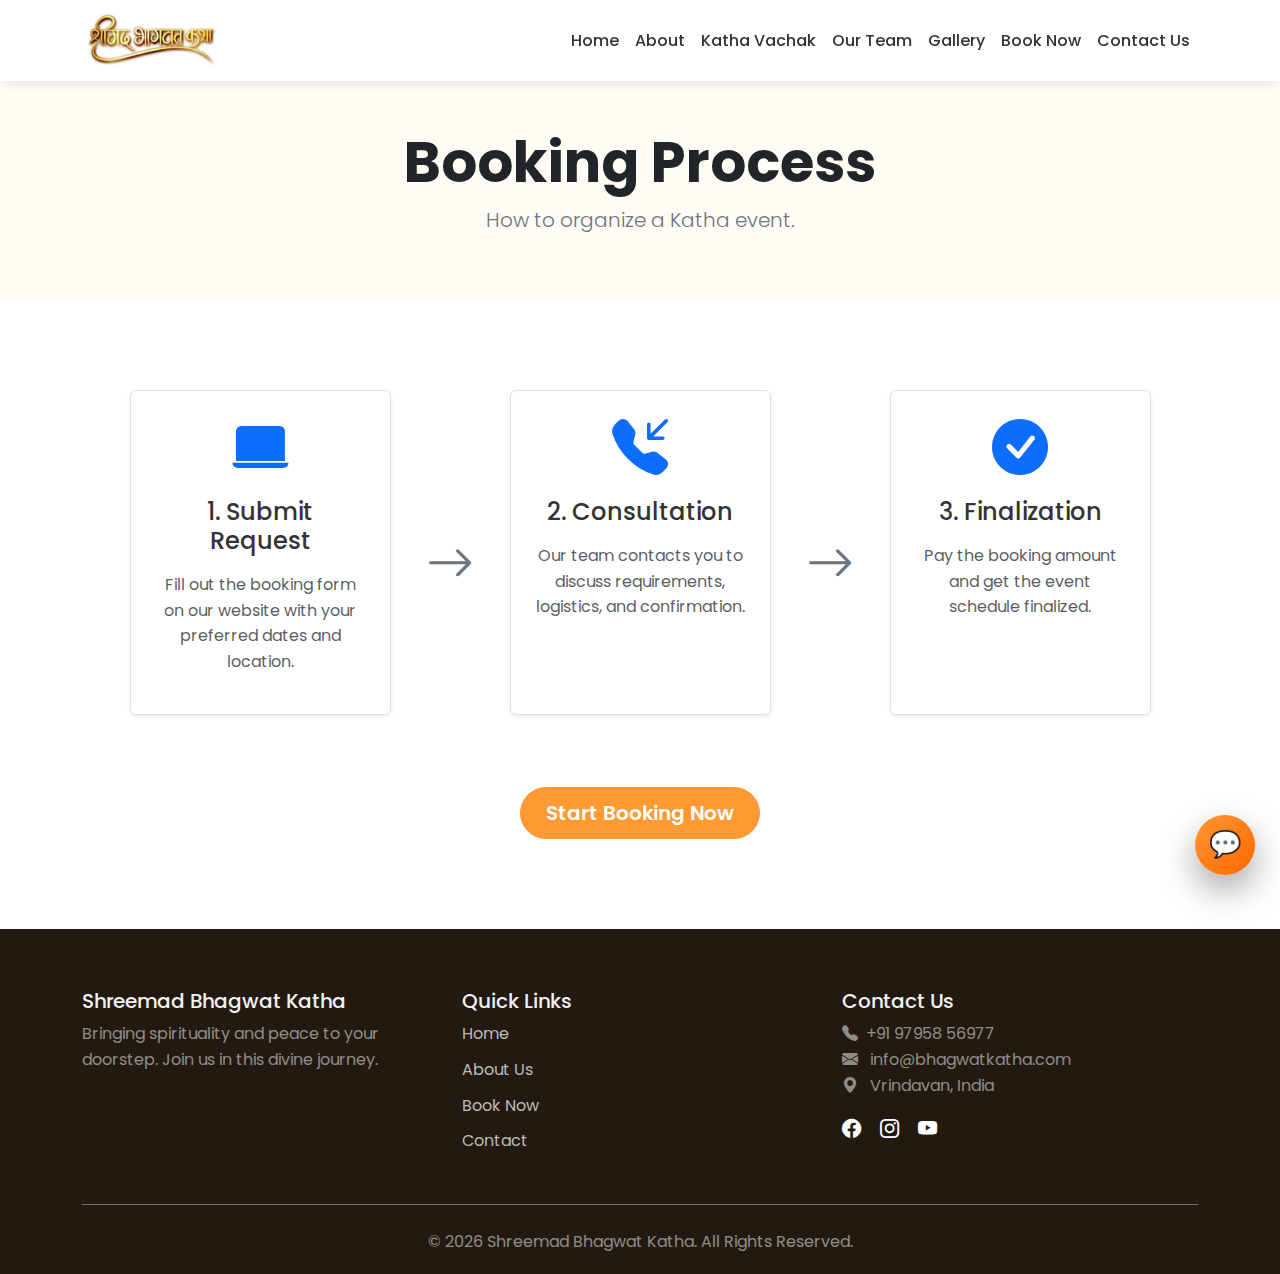
<file: process.html>
<!DOCTYPE html>
<html lang="en">

<head>
    <meta charset="UTF-8">
    <meta name="viewport" content="width=device-width, initial-scale=1.0">
    <title>Booking Process - Shreemad Bhagwat Katha</title>
    <!-- Bootstrap 5 CSS -->
    <link href="https://cdn.jsdelivr.net/npm/bootstrap@5.3.0/dist/css/bootstrap.min.css" rel="stylesheet">
    <!-- Bootstrap Icons -->
    <link rel="stylesheet" href="https://cdn.jsdelivr.net/npm/bootstrap-icons@1.10.0/font/bootstrap-icons.css">
    <!-- Custom CSS -->
    <link rel="stylesheet" href="style.css">
    <!-- Chat Support CSS -->
    <link rel="stylesheet" href="support.css">
</head>

<body>

    <!-- Navbar -->
    <nav class="navbar navbar-expand-lg navbar-light sticky-top">
        <div class="container">
            <a class="navbar-brand d-flex align-items-center" href="index.html">
                <img src="img/logo.jpg" alt="Bhagwat Katha Logo" class="navbar-logo me-2">
                <!-- <span class="fw-bold">Bhagwat Katha</span> -->
            </a>
            <button class="navbar-toggler" type="button" data-bs-toggle="collapse" data-bs-target="#navbarNav">
                <span class="navbar-toggler-icon"></span>
            </button>
            <div class="collapse navbar-collapse" id="navbarNav">
                <ul class="navbar-nav ms-auto">
                    <li class="nav-item"><a class="nav-link" href="index.html">Home</a></li>
                    <li class="nav-item"><a class="nav-link" href="about.html">About </a></li>
                    <li class="nav-item"><a class="nav-link" href="profile.html">Katha Vachak</a></li>
                    <!-- <li class="nav-item"><a class="nav-link" href="process.html">Process</a></li> -->
                    <li class="nav-item"><a class="nav-link" href="team.html">Our Team</a></li>
                    <li class="nav-item"><a class="nav-link" href="gallery.html">Gallery</a></li>
                    <!-- <li class="nav-item"><a class="nav-link" href="proof.html">Proof</a></li> -->
                    <li class="nav-item"><a class="nav-link" href="booking.html">Book Now</a></li>
                    <li class="nav-item"><a class="nav-link" href="contact.html">Contact Us</a></li>
                </ul>
            </div>
        </div>
    </nav>

    <!-- Page Header -->
    <div class="bg-light-theme py-5 text-center">
        <div class="container">
            <h1 class="display-4 fw-bold text-dark">Booking Process</h1>
            <p class="lead text-secondary">How to organize a Katha event.</p>
        </div>
    </div>

    <!-- Process Flow -->
    <section class="section-padding">
        <div class="container">
            <div class="row text-center justify-content-center">

                <div class="col-md-3 mb-4">
                    <div class="position-relative p-4 border rounded bg-white shadow-sm h-100">
                        <div class="display-4 text-primary mb-3"><i class="bi bi-laptop-fill"></i></div>
                        <h4 class="mb-3">1. Submit Request</h4>
                        <p class="text-muted">Fill out the booking form on our website with your preferred dates and
                            location.</p>
                    </div>
                </div>

                <div class="col-md-1 d-none d-md-flex align-items-center justify-content-center">
                    <i class="bi bi-arrow-right display-5 text-secondary"></i>
                </div>

                <div class="col-md-3 mb-4">
                    <div class="position-relative p-4 border rounded bg-white shadow-sm h-100">
                        <div class="display-4 text-primary mb-3"><i class="bi bi-telephone-inbound-fill"></i></div>
                        <h4 class="mb-3">2. Consultation</h4>
                        <p class="text-muted">Our team contacts you to discuss requirements, logistics, and
                            confirmation.</p>
                    </div>
                </div>

                <div class="col-md-1 d-none d-md-flex align-items-center justify-content-center">
                    <i class="bi bi-arrow-right display-5 text-secondary"></i>
                </div>

                <div class="col-md-3 mb-4">
                    <div class="position-relative p-4 border rounded bg-white shadow-sm h-100">
                        <div class="display-4 text-primary mb-3"><i class="bi bi-check-circle-fill"></i></div>
                        <h4 class="mb-3">3. Finalization</h4>
                        <p class="text-muted">Pay the booking amount and get the event schedule finalized.</p>
                    </div>
                </div>

            </div>

            <div class="text-center mt-5">
                <a href="booking.html" class="btn btn-primary btn-lg">Start Booking Now</a>
            </div>
        </div>
    </section>

    <!-- Chat Support -->
    <!-- Chat support section -->

    <!-- AI Support Chatbot -->
    <div id="ai-chatbot">
        <div class="chat-header">
            <div>
                <strong>🤖 AI Support</strong>
                <p>Bhagwat Katha Assistant</p>
            </div>
            <span id="closeChat">✖</span>
        </div>

        <div class="chat-body" id="chatBody">
            <div class="bot-msg">
                🙏 Namaste!
                Main aapki sahayata ke liye hoon.
                Neeche options select karein 👇
            </div>

            <div class="quick-replies">
                <button onclick="quickSend('Booking')">📅 Booking</button>
                <button onclick="quickSend('Price')">💰 Price</button>
                <button onclick="quickSend('Katha')">📖 Katha</button>
                <button onclick="quickSend('Contact')">📞 Contact</button>
            </div>
        </div>

        <div class="chat-footer">
            <input type="text" id="userInput" placeholder="Type message & press Enter..." />
            <button onclick="sendMessage()">➤</button>
        </div>
    </div>

    <button id="chatToggle">💬</button>


    <script src="support.js"></script>


    <!-- Footer -->
    <footer>
        <div class="container">
            <div class="row">
                <div class="col-md-4 mb-4">
                    <h5>Shreemad Bhagwat Katha</h5>
                    <p class="text-white-50">Bringing spirituality and peace to your doorstep. Join us in this divine
                        journey.</p>
                </div>
                <div class="col-md-4 mb-4">
                    <h5>Quick Links</h5>
                    <div class="footer-links">
                        <a href="index.html">Home</a>
                        <a href="about.html">About Us</a>
                        <a href="booking.html">Book Now</a>
                        <a href="contact.html">Contact</a>
                    </div>
                </div>
                <div class="col-md-4 mb-4">
                    <h5>Contact Us</h5>
                    <p class="text-white-50">
                        <i class="bi bi-telephone-fill me-2"></i>+91 97958 56977<br>
                        <i class="bi bi-envelope-fill me-2"></i> info@bhagwatkatha.com<br>
                        <i class="bi bi-geo-alt-fill me-2"></i> Vrindavan, India
                    </p>
                    <div class="social-icons mt-3">
                        <a href="#"><i class="bi bi-facebook"></i></a>
                        <a href="#"><i class="bi bi-instagram"></i></a>
                        <a href="#"><i class="bi bi-youtube"></i></a>
                    </div>
                </div>
            </div>
            <div class="text-center pt-4 border-top border-secondary mt-3">
                <p class="mb-0 text-white-50">&copy; 2026 Shreemad Bhagwat Katha. All Rights Reserved.</p>
            </div>
        </div>
    </footer>

    <!-- Bootstrap JS Bundle with Popper -->
    <script src="https://cdn.jsdelivr.net/npm/bootstrap@5.3.0/dist/js/bootstrap.bundle.min.js"></script>
    <script src="script.js"></script>
</body>

</html>
</file>
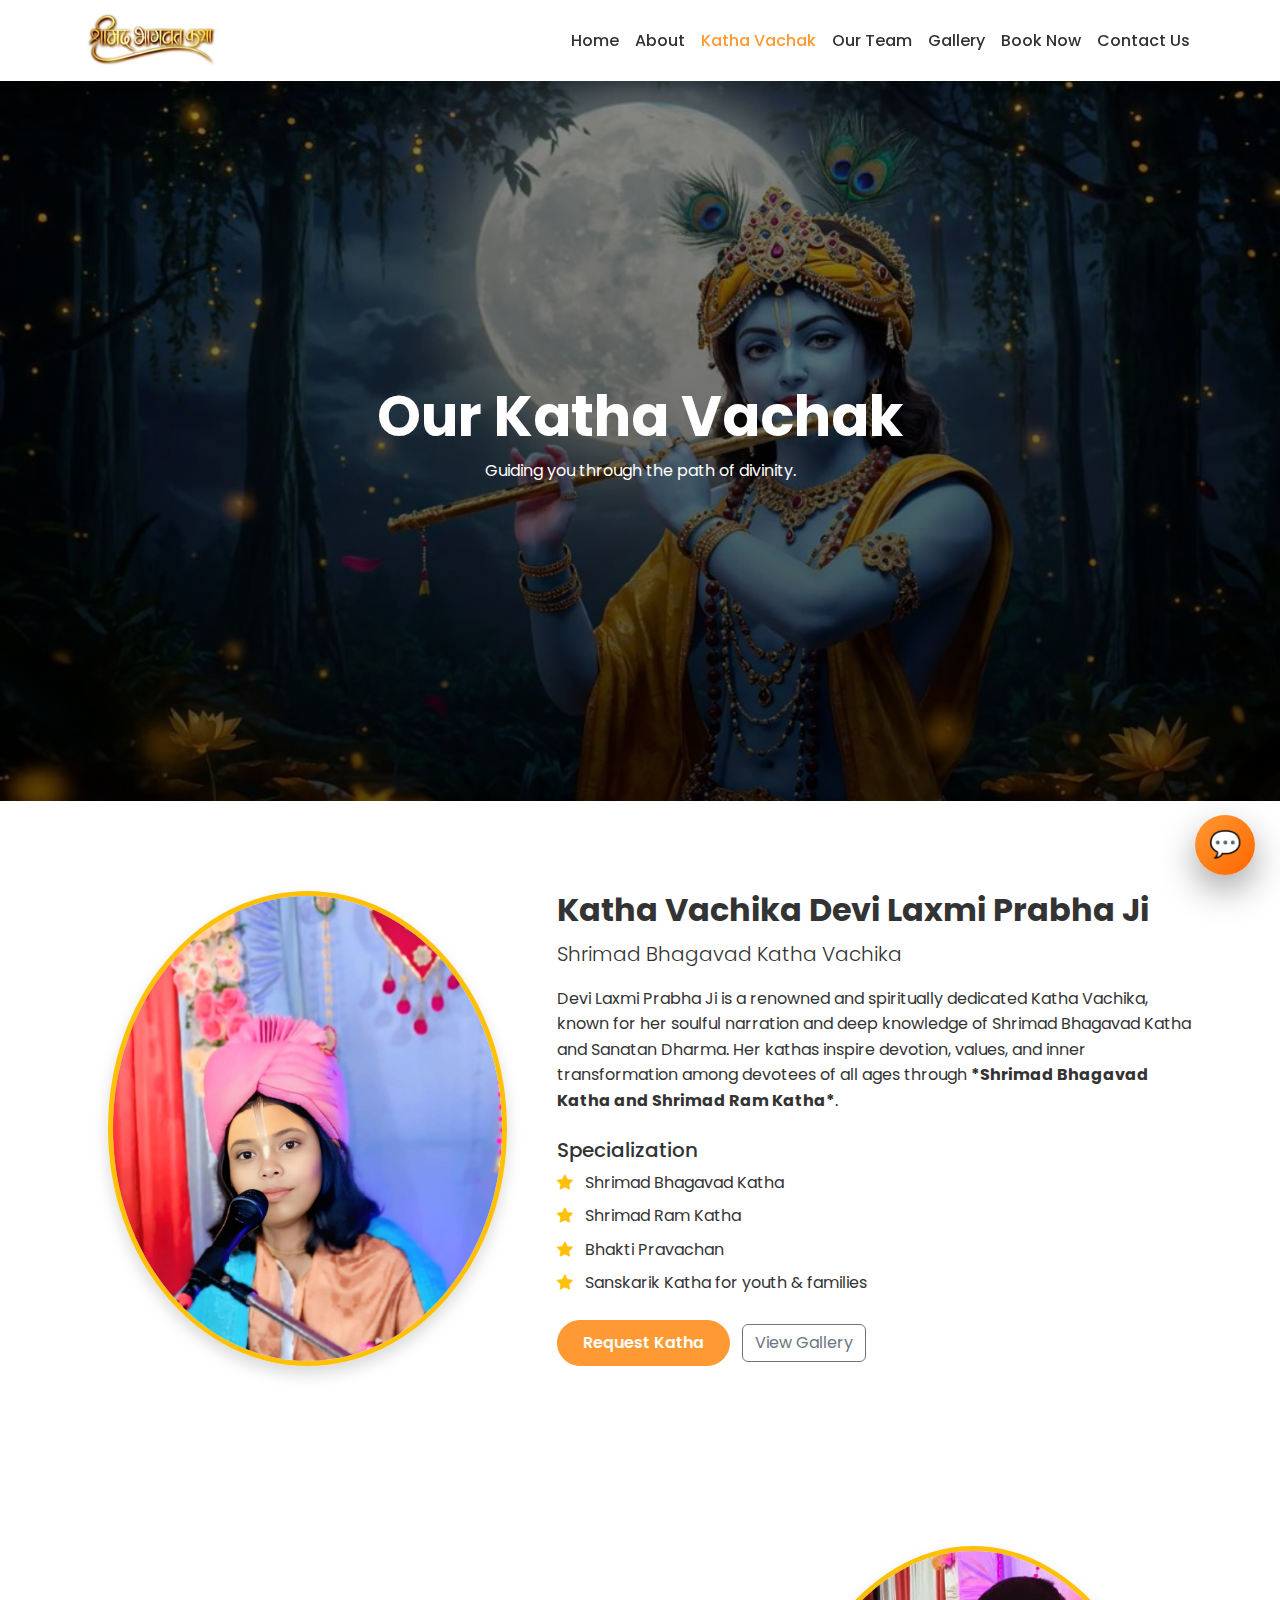
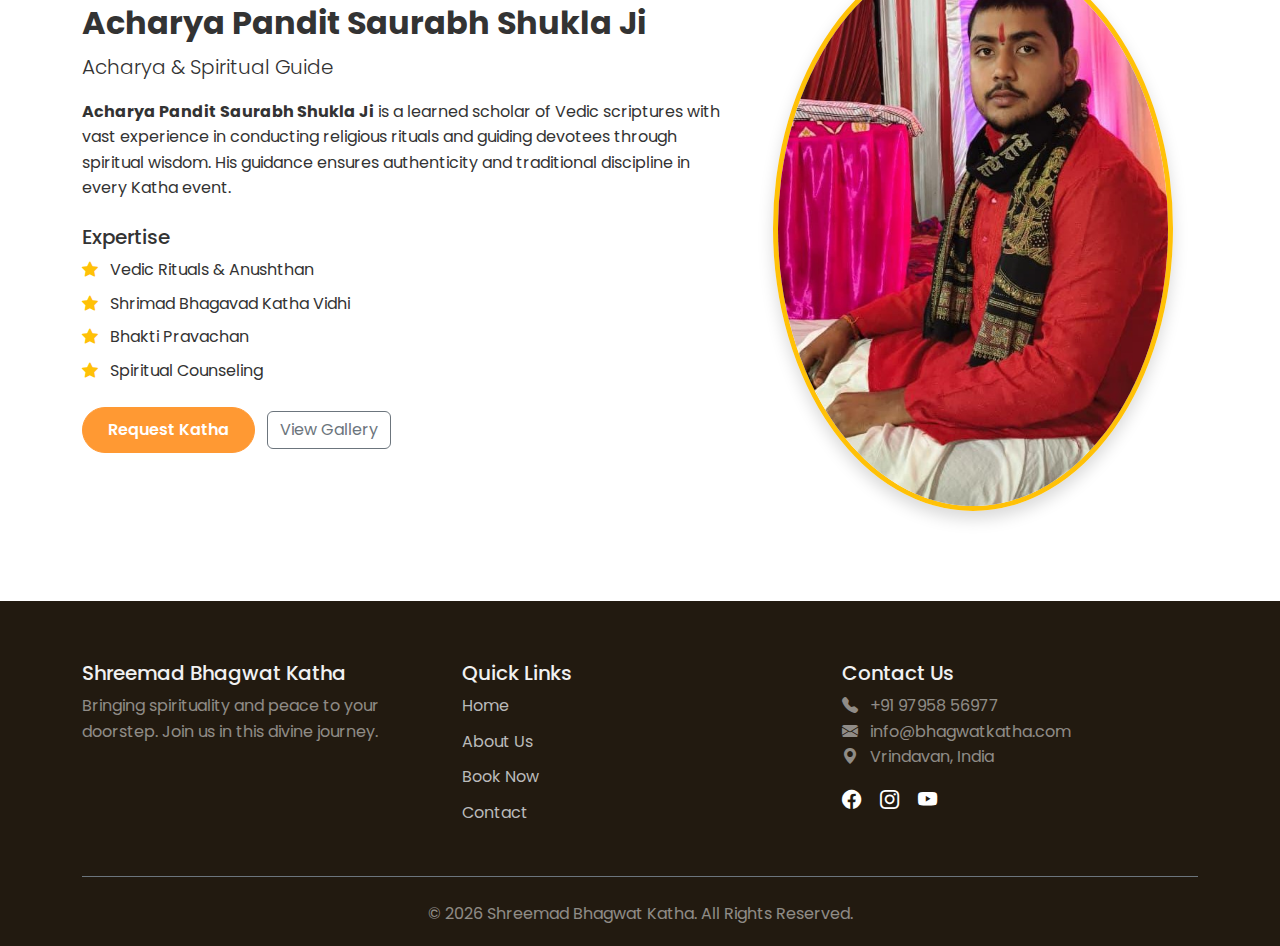
<file: profile.html>
<!DOCTYPE html>
<html lang="en">

<head>
    <meta charset="UTF-8">
    <meta name="viewport" content="width=device-width, initial-scale=1.0">
    <title>Katha Vachak - Shreemad Bhagwat Katha</title>
    <!-- Bootstrap 5 CSS -->
    <link href="https://cdn.jsdelivr.net/npm/bootstrap@5.3.0/dist/css/bootstrap.min.css" rel="stylesheet">
    <!-- Bootstrap Icons -->
    <link rel="stylesheet" href="https://cdn.jsdelivr.net/npm/bootstrap-icons@1.10.0/font/bootstrap-icons.css">
    <!-- Custom CSS -->
    <link rel="stylesheet" href="style.css">
    <!-- Chat Support CSS -->
    <link rel="stylesheet" href="support.css">
</head>

<body>

    <!-- Navbar -->
    <nav class="navbar navbar-expand-lg navbar-light sticky-top">
        <div class="container">
            <a class="navbar-brand d-flex align-items-center" href="index.html">
                <img src="img/logo.jpg" alt="Bhagwat Katha Logo" class="navbar-logo me-2">
                <!-- <span class="fw-bold">Bhagwat Katha</span> -->
            </a>
            <button class="navbar-toggler" type="button" data-bs-toggle="collapse" data-bs-target="#navbarNav">
                <span class="navbar-toggler-icon"></span>
            </button>
            <div class="collapse navbar-collapse" id="navbarNav">
                <ul class="navbar-nav ms-auto">
                    <li class="nav-item"><a class="nav-link" href="index.html">Home</a></li>
                    <li class="nav-item"><a class="nav-link" href="about.html">About </a></li>
                    <li class="nav-item"><a class="nav-link" href="profile.html">Katha Vachak</a></li>
                    <!-- <li class="nav-item"><a class="nav-link" href="process.html">Process</a></li> -->
                    <li class="nav-item"><a class="nav-link" href="team.html">Our Team</a></li>
                    <li class="nav-item"><a class="nav-link" href="gallery.html">Gallery</a></li>
                    <!-- <li class="nav-item"><a class="nav-link" href="proof.html">Proof</a></li> -->
                    <li class="nav-item"><a class="nav-link" href="booking.html">Book Now</a></li>
                    <li class="nav-item"><a class="nav-link" href="contact.html">Contact Us</a></li>
                </ul>
            </div>
        </div>
    </nav>

    <!-- Page Header -->
    <div class="bg-light-theme py-5 text-center" style="
    background-image:
      linear-gradient(rgba(0,0,0,0.45), rgba(0,0,0,0.65)),
      url('img/download\ \(1\).jpg');
    background-size: cover;
    background-position: center;
    background-repeat: no-repeat;
    min-height: 80vh;
    display: flex;
    align-items: center;
    text-align: center;
  ">
        <div class="container">
            <h1 class="display-4 fw-bold text-white">Our Katha Vachak</h1>
            <p class=" text-white">Guiding you through the path of divinity.</p>
        </div>
    </div>

    <!-- Profile Section -->
    <section class="section-padding">
        <div class="container">
            <div class="row align-items-center">
                <div class="col-md-5 mb-4 mb-md-0 d-flex justify-content-center">
                    <div style="max-width: 400px; position: relative;">
                        <!-- Placeholder for Vachak Image -->
                        <img src="img/Devi.jpeg" alt="Pandit Ji"
                            class="img-fluid rounded-circle shadow border border-5 border-warning">
                        <!-- <div
                            class="badge bg-primary position-absolute bottom-0 start-50 translate-middle-x mb-3 px-3 py-2 rounded-pill">
                            <i class="bi bi-patch-check-fill me-1"></i> Verified Vachak
                        </div> -->
                    </div>
                </div>
                <div class="col-md-7">
                    <h2 class="display-7 fw-bold">Katha Vachika Devi Laxmi Prabha Ji</h2>
                    <p class="lead ">Shrimad Bhagavad Katha Vachika</p>
                    <p>Devi Laxmi Prabha Ji is a renowned and spiritually dedicated Katha Vachika, known for her soulful
                        narration and deep knowledge of Shrimad Bhagavad Katha and Sanatan Dharma. Her kathas inspire
                        devotion, values, and inner transformation among devotees of all ages through <b>*Shrimad
                            Bhagavad Katha and Shrimad Ram Katha*</b>.</p>

                    <h5 class="mt-4">Specialization</h5>
                    <ul class="list-unstyled">
                        <li class="mb-2"><i class="bi bi-star-fill text-warning me-2"></i> Shrimad Bhagavad Katha</li>
                        <li class="mb-2"><i class="bi bi-star-fill text-warning me-2"></i> Shrimad Ram Katha</li>
                        <li class="mb-2"><i class="bi bi-star-fill text-warning me-2"></i> Bhakti Pravachan</li>
                        <li class="mb-2"><i class="bi bi-star-fill text-warning me-2"></i> Sanskarik Katha for youth &
                            families</li>
                    </ul>

                    <div class="mt-4">
                        <a href="booking.html" class="btn btn-primary me-2">Request Katha</a>
                        <a href="gallery.html" class="btn btn-outline-secondary">View Gallery</a>
                    </div>
                </div>
            </div>


        </div>
    </section>

    <section class="section-padding">
        <div class="container">
            <div class="row align-items-center">

                <div class="col-md-7">
                    <h2 class="display-7 fw-bold">Acharya Pandit Saurabh Shukla Ji</h2>
                    <p class="lead ">Acharya & Spiritual Guide</p>
                    <p><b>Acharya Pandit Saurabh Shukla Ji</b> is a learned scholar of Vedic scriptures with vast
                        experience in conducting religious rituals and guiding devotees through spiritual wisdom. His
                        guidance ensures authenticity and traditional discipline in every Katha event.</p>

                    <h5 class="mt-4">Expertise</h5>
                    <ul class="list-unstyled">
                        <li class="mb-2"><i class="bi bi-star-fill text-warning me-2"></i> Vedic Rituals & Anushthan
                        </li>
                        <li class="mb-2"><i class="bi bi-star-fill text-warning me-2"></i> Shrimad Bhagavad Katha Vidhi
                        </li>
                        <li class="mb-2"><i class="bi bi-star-fill text-warning me-2"></i> Bhakti Pravachan</li>
                        <li class="mb-2"><i class="bi bi-star-fill text-warning me-2"></i> Spiritual Counseling</li>
                    </ul>

                    <div class="mt-4">
                        <a href="booking.html" class="btn btn-primary me-2">Request Katha</a>
                        <a href="gallery.html" class="btn btn-outline-secondary">View Gallery</a>
                    </div>
                </div>

                <div class="col-md-5 mb-4 mb-md-0 d-flex justify-content-center">
                    <div style="max-width: 400px; position: relative;">
                        <!-- Placeholder for Vachak Image -->
                        <img src="img/saurabh shukla.jpeg" alt="Pandit Ji"
                            class="img-fluid rounded-circle shadow border border-5 border-warning">
                        <!-- <div
                            class="badge bg-primary position-absolute bottom-0 start-50 translate-middle-x mb-3 px-3 py-2 rounded-pill">
                            <i class="bi bi-patch-check-fill me-1"></i> Verified Vachak
                        </div> -->
                    </div>
                </div>
            </div>
        </div>
    </section>

    <!-- Chat Support -->
    <!-- Chat support section -->

    <!-- AI Support Chatbot -->
    <div id="ai-chatbot">
        <div class="chat-header">
            <div>
                <strong>🤖 AI Support</strong>
                <p>Bhagwat Katha Assistant</p>
            </div>
            <span id="closeChat">✖</span>
        </div>

        <div class="chat-body" id="chatBody">
            <div class="bot-msg">
                🙏 Namaste!
                Main aapki sahayata ke liye hoon.
                Neeche options select karein 👇
            </div>

            <div class="quick-replies">
                <button onclick="quickSend('Booking')">📅 Booking</button>
                <button onclick="quickSend('Price')">💰 Price</button>
                <button onclick="quickSend('Katha')">📖 Katha</button>
                <button onclick="quickSend('Contact')">📞 Contact</button>
            </div>
        </div>

        <div class="chat-footer">
            <input type="text" id="userInput" placeholder="Type message & press Enter..." />
            <button onclick="sendMessage()">➤</button>
        </div>
    </div>

    <button id="chatToggle">💬</button>


    <script src="support.js"></script>


    <!-- Footer -->
    <footer>
        <div class="container">
            <div class="row">
                <div class="col-md-4 mb-4">
                    <h5>Shreemad Bhagwat Katha</h5>
                    <p class="text-white-50">Bringing spirituality and peace to your doorstep. Join us in this divine
                        journey.</p>
                </div>
                <div class="col-md-4 mb-4">
                    <h5>Quick Links</h5>
                    <div class="footer-links">
                        <a href="index.html">Home</a>
                        <a href="about.html">About Us</a>
                        <a href="booking.html">Book Now</a>
                        <a href="contact.html">Contact</a>
                    </div>
                </div>
                <div class="col-md-4 mb-4">
                    <h5>Contact Us</h5>
                    <p class="text-white-50">
                        <i class="bi bi-telephone-fill me-2"></i> +91 97958 56977<br>
                        <i class="bi bi-envelope-fill me-2"></i> info@bhagwatkatha.com<br>
                        <i class="bi bi-geo-alt-fill me-2"></i> Vrindavan, India
                    </p>
                    <div class="social-icons mt-3">
                        <a href="#"><i class="bi bi-facebook"></i></a>
                        <a href="#"><i class="bi bi-instagram"></i></a>
                        <a href="#"><i class="bi bi-youtube"></i></a>
                    </div>
                </div>
            </div>
            <div class="text-center pt-4 border-top border-secondary mt-3">
                <p class="mb-0 text-white-50">&copy; 2026 Shreemad Bhagwat Katha. All Rights Reserved.</p>
            </div>
        </div>
    </footer>

    <!-- Bootstrap JS Bundle with Popper -->
    <script src="https://cdn.jsdelivr.net/npm/bootstrap@5.3.0/dist/js/bootstrap.bundle.min.js"></script>
    <script src="script.js"></script>
</body>

</html>
</file>
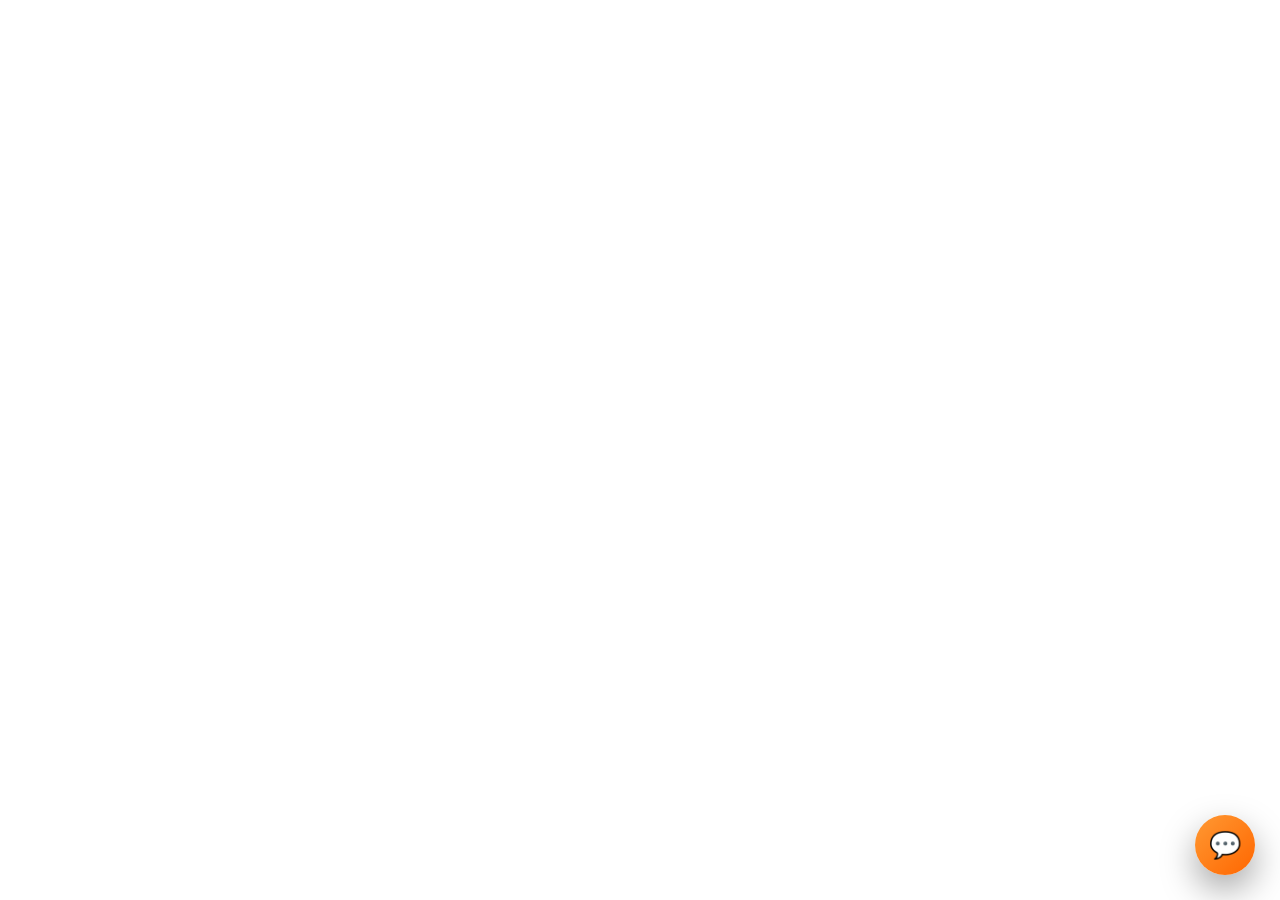
<file: support.html>
<!DOCTYPE html>
<html lang="en">

<head>
    <meta charset="UTF-8">
    <meta name="viewport" content="width=device-width, initial-scale=1.0">
    <title>Support with AI</title>

    <link rel="stylesheet" href="support.css">
</head>

<body>


    <!-- Chat support section -->

    <!-- AI Support Chatbot -->
    <div id="ai-chatbot">
        <div class="chat-header">
            <div>
                <strong>🤖 AI Support</strong>
                <p>Bhagwat Katha Assistant</p>
            </div>
            <span id="closeChat">✖</span>
        </div>

        <div class="chat-body" id="chatBody">
            <div class="bot-msg">
                🙏 Namaste!
                Main aapki sahayata ke liye hoon.
                Neeche options select karein 👇
            </div>

            <div class="quick-replies">
                <button onclick="quickSend('Booking')">📅 Booking</button>
                <button onclick="quickSend('Price')">💰 Price</button>
                <button onclick="quickSend('Katha')">📖 Katha</button>
                <button onclick="quickSend('Contact')">📞 Contact</button>
            </div>
        </div>

        <div class="chat-footer">
            <input type="text" id="userInput" placeholder="Type message & press Enter..." />
            <button onclick="sendMessage()">➤</button>
        </div>
    </div>

    <button id="chatToggle">💬</button>


    <script src="support.js"></script>


</body>

</html>
</file>
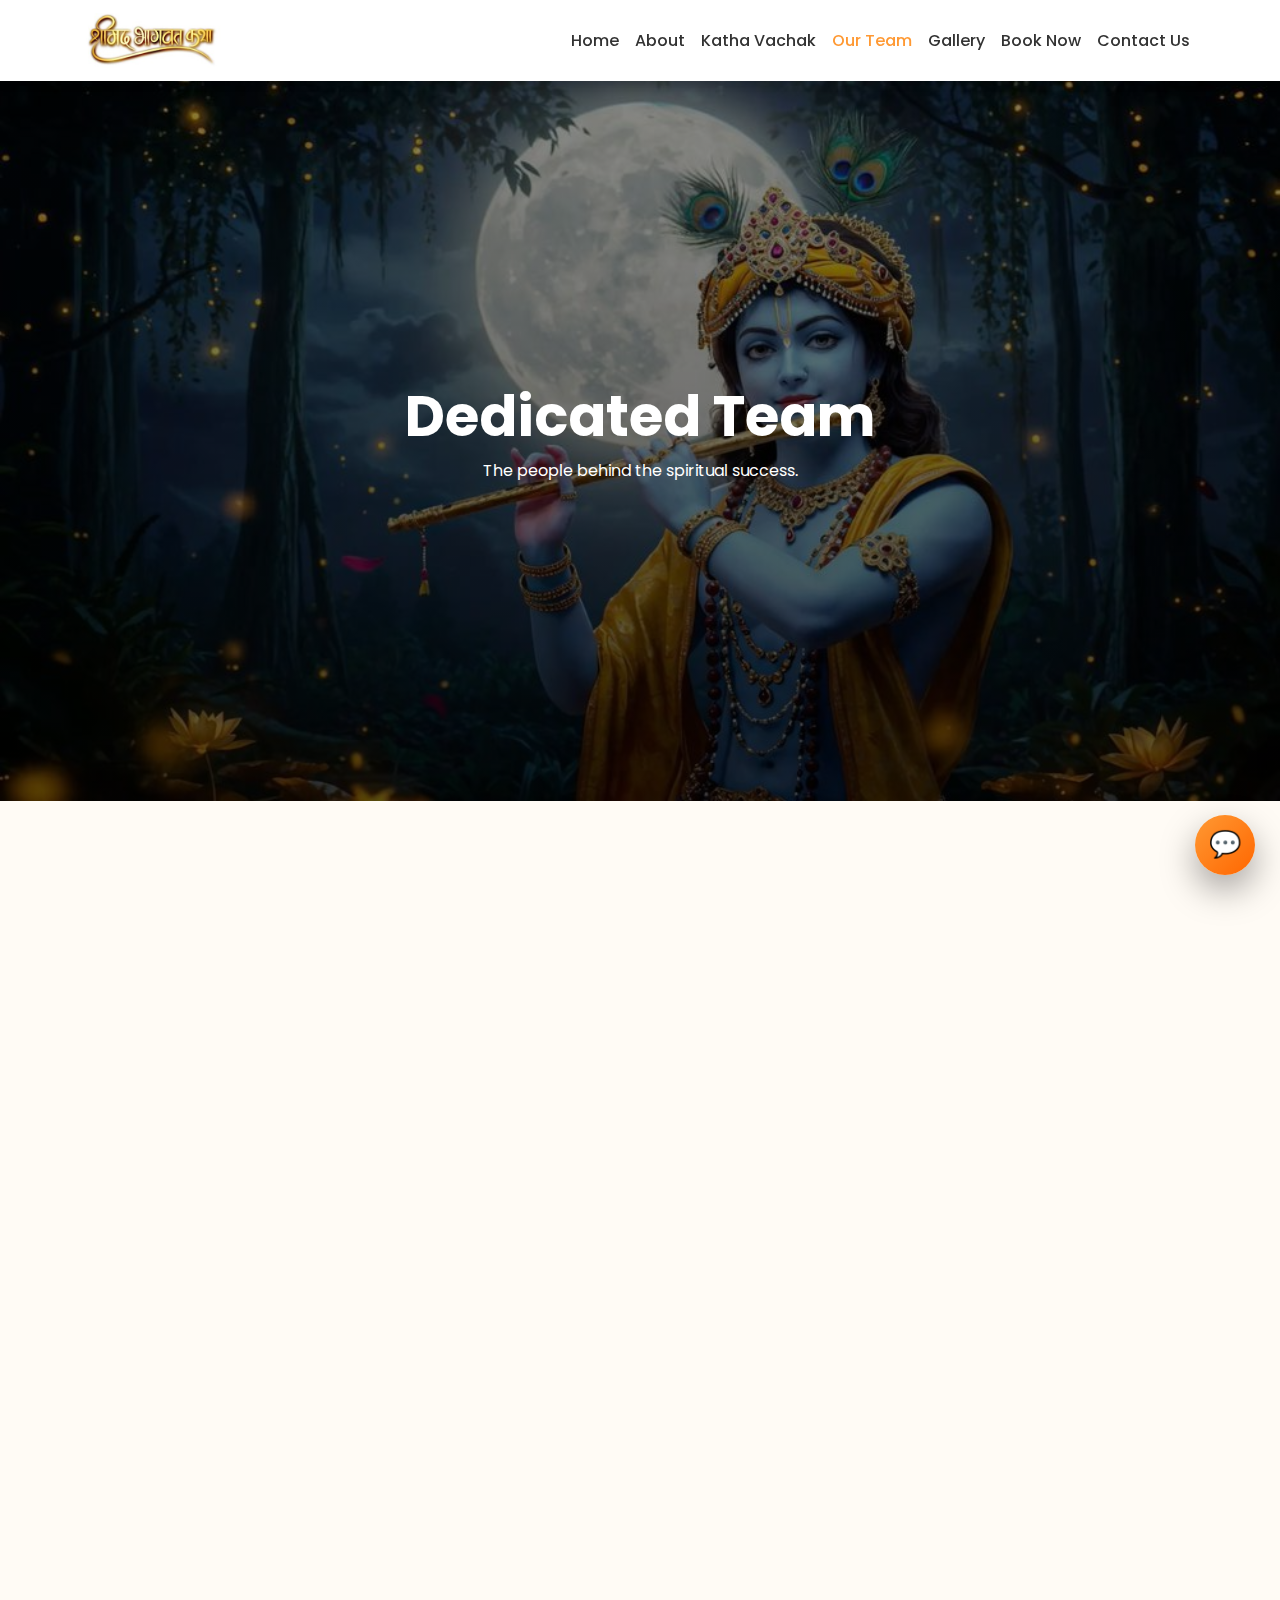
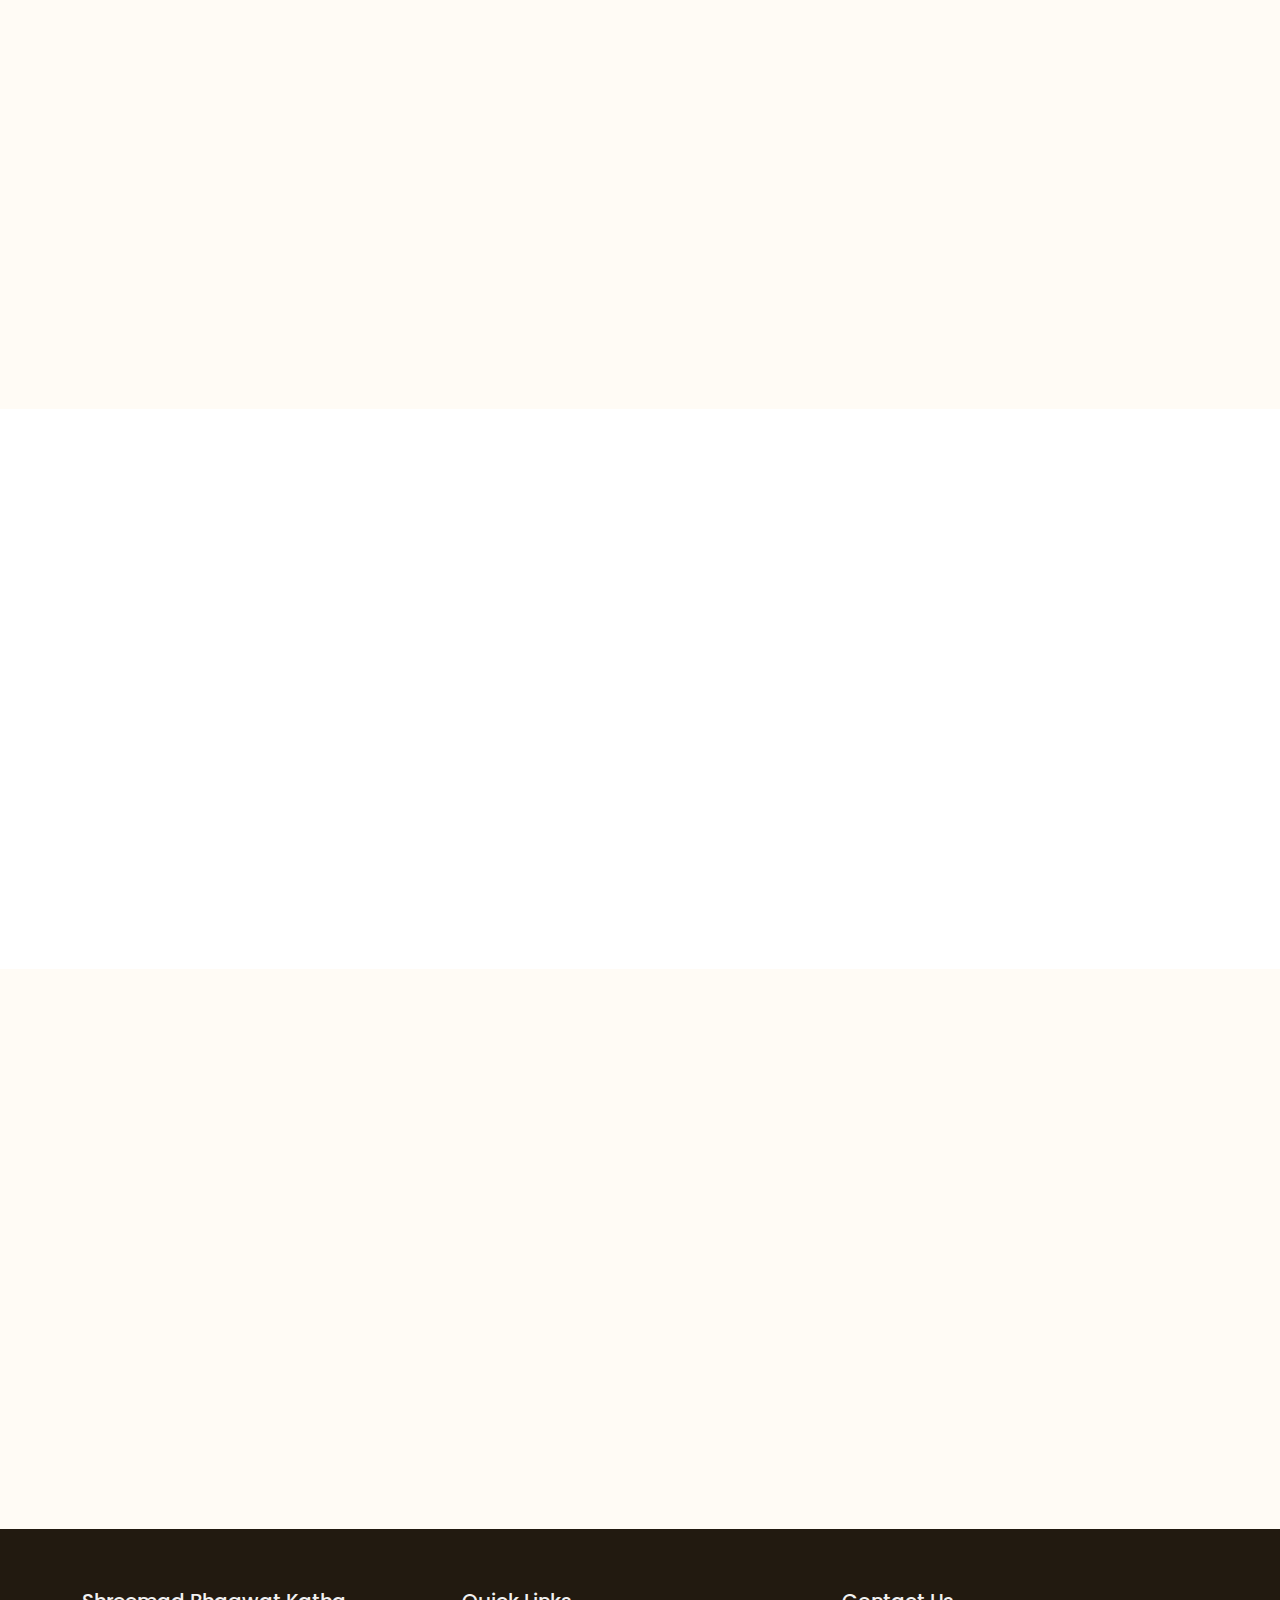
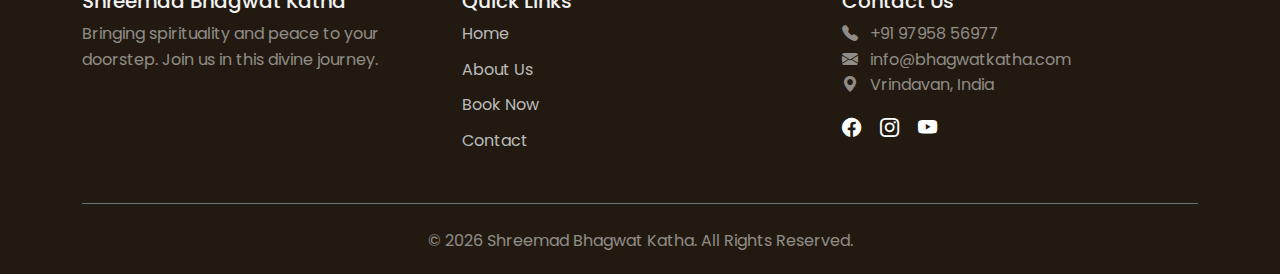
<file: team.html>
<!DOCTYPE html>
<html lang="en">

<head>
  <meta charset="UTF-8">
  <meta name="viewport" content="width=device-width, initial-scale=1.0">
  <title>Our Team - Shreemad Bhagwat Katha</title>
  <!-- Bootstrap 5 CSS -->
  <link href="https://cdn.jsdelivr.net/npm/bootstrap@5.3.0/dist/css/bootstrap.min.css" rel="stylesheet">
  <!-- Bootstrap Icons -->
  <link rel="stylesheet" href="https://cdn.jsdelivr.net/npm/bootstrap-icons@1.10.0/font/bootstrap-icons.css">
  <!-- Custom CSS -->
  <link rel="stylesheet" href="style.css">
  <!-- Chat Support CSS -->
  <link rel="stylesheet" href="support.css">
</head>

<body>

  <!-- Navbar -->
  <nav class="navbar navbar-expand-lg navbar-light sticky-top">
    <div class="container">
      <a class="navbar-brand d-flex align-items-center" href="index.html">
        <img src="img/logo.jpg" alt="Bhagwat Katha Logo" class="navbar-logo me-2">
        <!-- <span class="fw-bold">Bhagwat Katha</span> -->
      </a>
      <button class="navbar-toggler" type="button" data-bs-toggle="collapse" data-bs-target="#navbarNav">
        <span class="navbar-toggler-icon"></span>
      </button>
      <div class="collapse navbar-collapse" id="navbarNav">
        <ul class="navbar-nav ms-auto">
          <li class="nav-item"><a class="nav-link" href="index.html">Home</a></li>
          <li class="nav-item"><a class="nav-link" href="about.html">About </a></li>
          <li class="nav-item"><a class="nav-link" href="profile.html">Katha Vachak</a></li>
          <!-- <li class="nav-item"><a class="nav-link" href="process.html">Process</a></li> -->
          <li class="nav-item"><a class="nav-link" href="team.html">Our Team</a></li>
          <li class="nav-item"><a class="nav-link" href="gallery.html">Gallery</a></li>
          <!-- <li class="nav-item"><a class="nav-link" href="proof.html">Proof</a></li> -->
          <li class="nav-item"><a class="nav-link" href="booking.html">Book Now</a></li>
          <li class="nav-item"><a class="nav-link" href="contact.html">Contact Us</a></li>
        </ul>
      </div>
    </div>
  </nav>

  <!-- Page Header -->
  <div class="bg-light-theme py-5 text-center" style="
    background-image:
      linear-gradient(rgba(0,0,0,0.45), rgba(0,0,0,0.65)),
      url('img/download\ \(1\).jpg');
    background-size: cover;
    background-position: center;
    background-repeat: no-repeat;
    min-height: 80vh;
    display: flex;
    align-items: center;
    text-align: center;
  ">
    <div class="container">
      <h1 class="display-4 fw-bold text-white">Dedicated Team</h1>
      <p class=" text-white">The people behind the spiritual success.</p>
    </div>
  </div>


  <section class="section-padding bg-light-theme">
    <div class="container">

      <!-- Section Heading -->
      <div class="text-center mb-5">
        <h2 class="section-title" data-aos="fade-up">
          About Our Katha Team
        </h2>
        <p class="text-muted mt-3" data-aos="fade-up" data-aos-delay="200">
          Our entire team is highly experienced, disciplined, and deeply
          dedicated to <strong>Sanatan Dharma</strong>. We conduct
          <strong>Shrimad Bhagavad Katha</strong>, <strong>Bhajan Sandhya</strong>,
          and <strong>Spiritual Programs</strong> across India with complete
          devotion, traditional values, and professional management.
        </p>
      </div>

      <!-- Content Box -->
      <div class="row justify-content-center">
        <div class="col-lg-10">

          <div class="about-team-box" data-aos="zoom-in" data-aos-delay="300">

            <div class="row align-items-center g-4">

              <!-- Left Icon / Image -->
              <div class="col-md-4 text-center">
                <div class="about-icon">
                  🕉️
                </div>
              </div>

              <!-- Right Content -->
              <div class="col-md-8">
                <h5 class="fw-bold mb-3">
                  Available For:
                </h5>
                <ul class="about-list">
                  <li>Shrimad Bhagavad Katha (7 Days / Custom Duration)</li>
                  <li>Bhagwat Saptah</li>
                  <li>Bhajan & Kirtan Programs</li>
                  <li>Sanskar & Dharmik Ayojan</li>
                </ul>
              </div>

            </div>

          </div>

        </div>
      </div>

    </div>
  </section>



  <section class="section-padding bg-light-theme">
    <div class="container">
      <div class="row align-items-center g-5">

        <!-- Image -->
        <div class="col-lg-5" data-aos="fade-right">
          <img src="img/Deepak-Mishra.jpeg" class="img-fluid rounded-4 shadow team-photo" alt="Deepak Mishra Ji">

        </div>

        <!-- Content -->
        <div class="col-lg-7" data-aos="fade-left">
          <h3 class="fw-bold mb-2">🎹 Deepak Mishra Ji</h3>
          <span class="badge bg-warning text-dark mb-3">
            Keyboard & Bhajan Music Artist
          </span>

          <p class="text-muted">
            Deepak Mishra Ji ek anubhavi keyboard player hain jo Katha aur Bhajan
            ke dauran madhur aur bhavnatmak sangeet ke madhyam se bhakti ka vatavaran
            nirmit karte hain. Unka sangeet shrotaon ko adhyatmik anubhav deta hai.
          </p>

          <h6 class="fw-bold mt-4">Skills:</h6>
          <ul class="list-unstyled">
            <li>✔ Live Bhajan Keyboard</li>
            <li>✔ Katha Background Music</li>
            <li>✔ Devotional Music Composition</li>
          </ul>

          <p class="fw-semibold mt-3">
            📞 Contact: +91 97958 56977
          </p>
        </div>

      </div>
    </div>
  </section>

  <section class="section-padding bg-white">
    <div class="container">
      <div class="row align-items-center g-5 flex-lg-row-reverse">

        <!-- Image -->
        <div class="col-lg-5" data-aos="fade-left">
          <img src="img/Ram-Ji.jpeg" class="img-fluid rounded-4 shadow team-photo" alt="Ram Ji Tiwari">

        </div>

        <!-- Content -->
        <div class="col-lg-7" data-aos="fade-right">
          <h3 class="fw-bold mb-2">🪘 Ram Ji Tiwari</h3>
          <span class="badge bg-warning text-dark mb-3">
            Tabla Vadak (Percussion Artist)
          </span>

          <p class="text-muted">
            Ram Ji Tiwari ek kushal aur anubhavi Tabla Vadak hain jo Katha aur Bhajan
            ke dauran paramparik lay aur urja pradan karte hain. Unki tabla ki taal
            se Katha ka ras aur bhi adhik badh jata hai.
          </p>

          <h6 class="fw-bold mt-4">Specialization:</h6>
          <ul class="list-unstyled">
            <li>✔ Tabla Accompaniment for Katha</li>
            <li>✔ Bhajan & Kirtan Rhythm</li>
          </ul>

          <p class="fw-semibold mt-3">
            📞 Contact: +91 97958 56977
          </p>
        </div>

      </div>
    </div>
  </section>

  <section class="section-padding bg-light-theme">
    <div class="container">
      <div class="row align-items-center g-5">

        <!-- Image -->
        <div class="col-lg-5" data-aos="fade-right">
          <img src="img/WhatsApp Image 2025-12-28 at 10.12.18 AM.jpeg" class="img-fluid rounded-4 shadow team-photo"
            alt="Manoj Dubey Ji">

        </div>

        <!-- Content -->
        <div class="col-lg-7" data-aos="fade-left">
          <h3 class="fw-bold mb-2">🎼 Manoj Dubey Ji</h3>
          <span class="badge bg-warning text-dark mb-3">
            Pad Player & Music Support
          </span>

          <p class="text-muted">
            Manoj Dubey Ji Katha ke dauran sangeet aur team coordination ka mahatvapurn
            hissa hain. Unka sahyog aur samarpan Katha ko smooth, harmonious aur
            adhyatmik banata hai.
          </p>

          <h6 class="fw-bold mt-4">Skills:</h6>
          <ul class="list-unstyled">
            <li>✔ Pad & Supporting Instruments</li>
            <li>✔ Live Katha Coordination</li>
          </ul>

          <p class="fw-semibold mt-3">
            📞 Contact: +91 97958 56977
          </p>
        </div>

      </div>
    </div>
  </section>

  <!-- Chat Support -->
  <!-- Chat support section -->

  <!-- AI Support Chatbot -->
  <div id="ai-chatbot">
    <div class="chat-header">
      <div>
        <strong>🤖 AI Support</strong>
        <p>Bhagwat Katha Assistant</p>
      </div>
      <span id="closeChat">✖</span>
    </div>

    <div class="chat-body" id="chatBody">
      <div class="bot-msg">
        🙏 Namaste!
        Main aapki sahayata ke liye hoon.
        Neeche options select karein 👇
      </div>

      <div class="quick-replies">
        <button onclick="quickSend('Booking')">📅 Booking</button>
        <button onclick="quickSend('Price')">💰 Price</button>
        <button onclick="quickSend('Katha')">📖 Katha</button>
        <button onclick="quickSend('Contact')">📞 Contact</button>
      </div>
    </div>

    <div class="chat-footer">
      <input type="text" id="userInput" placeholder="Type message & press Enter..." />
      <button onclick="sendMessage()">➤</button>
    </div>
  </div>

  <button id="chatToggle">💬</button>


  <script src="support.js"></script>


  <!-- Footer -->
  <footer>
    <div class="container">
      <div class="row">
        <div class="col-md-4 mb-4">
          <h5>Shreemad Bhagwat Katha</h5>
          <p class="text-white-50">Bringing spirituality and peace to your doorstep. Join us in this divine
            journey.</p>
        </div>
        <div class="col-md-4 mb-4">
          <h5>Quick Links</h5>
          <div class="footer-links">
            <a href="index.html">Home</a>
            <a href="about.html">About Us</a>
            <a href="booking.html">Book Now</a>
            <a href="contact.html">Contact</a>
          </div>
        </div>
        <div class="col-md-4 mb-4">
          <h5>Contact Us</h5>
          <p class="text-white-50">
            <i class="bi bi-telephone-fill me-2"></i> +91 97958 56977<br>
            <i class="bi bi-envelope-fill me-2"></i> info@bhagwatkatha.com<br>
            <i class="bi bi-geo-alt-fill me-2"></i> Vrindavan, India
          </p>
          <div class="social-icons mt-3">
            <a href="#"><i class="bi bi-facebook"></i></a>
            <a href="#"><i class="bi bi-instagram"></i></a>
            <a href="#"><i class="bi bi-youtube"></i></a>
          </div>
        </div>
      </div>
      <div class="text-center pt-4 border-top border-secondary mt-3">
        <p class="mb-0 text-white-50">&copy; 2026 Shreemad Bhagwat Katha. All Rights Reserved.</p>
      </div>
    </div>
  </footer>

  <!-- Bootstrap JS Bundle with Popper -->
  <script src="https://cdn.jsdelivr.net/npm/bootstrap@5.3.0/dist/js/bootstrap.bundle.min.js"></script>
  <script src="script.js"></script>

  <link href="https://unpkg.com/aos@2.3.4/dist/aos.css" rel="stylesheet">
  <script src="https://unpkg.com/aos@2.3.4/dist/aos.js"></script>
  <script>
    AOS.init({ once: true });
  </script>

</body>

</html>
</file>
<file: style.css>
/* Google Fonts */
@import url('https://fonts.googleapis.com/css2?family=Poppins:wght@300;400;500;600;700&display=swap');

:root {
    --primary-color: #FF9933; /* Saffron */
    --primary-light: #FFCC99;
    --secondary-color: #DAA520; /* GoldenRod */
    --accent-color: #8B4513; /* SaddleBrown */
    --bg-light: #FFFBF5; /* Very light cream/saffron tint */
    --white: #FFFFFF;
    --text-dark: #333333;
    --text-light: #666666;
}

body {
    font-family: 'Poppins', sans-serif;
    color: var(--text-dark);
    background-color: var(--white);
    line-height: 1.6;
}

/* Navbar */
.navbar {
    background-color: var(--white);
    box-shadow: 0 2px 10px rgba(0,0,0,0.1);
    /* padding: 15px 0; */
}

.navbar-brand {
    font-weight: 700;
    color: var(--primary-color) !important;
    font-size: 1.5rem;
}

.nav-link {
    color: var(--text-dark) !important;
    font-weight: 500;
    transition: color 0.3s;
}

.nav-link:hover, .nav-link.active {
    color: var(--primary-color) !important;
}

.dropdown-item:active {
    background-color: var(--primary-color);
}

/* Buttons */
.btn-primary {
    background-color: var(--primary-color);
    border-color: var(--primary-color);
    color: var(--white);
    padding: 10px 25px;
    border-radius: 50px;
    font-weight: 600;
    transition: all 0.3s ease;
}

.btn-primary:hover {
    background-color: #e68a00;
    border-color: #e68a00;
    transform: translateY(-2px);
}

.btn-outline-primary {
    color: var(--primary-color);
    border-color: var(--primary-color);
    border-radius: 50px;
    padding: 10px 25px;
    font-weight: 600;
}

.btn-outline-primary:hover {
    background-color: var(--primary-color);
    color: var(--white);
}

/* Hero Section */
.hero-section {
    background: linear-gradient(rgba(0,0,0,0.5), rgba(0,0,0,0.5)), url('https://images.unsplash.com/photo-1574098934447-3dc679058b73?ixlib=rb-4.0.3&auto=format&fit=crop&w=1920&q=80'); /* Illustration placeholder */
    background-size: cover;
    background-position: center;
    color: var(--white);
    padding: 150px 0;
    text-align: center;
}

.hero-section {
    min-height: 100vh;
    background-image:
        linear-gradient(rgba(0, 0, 0, 0.3), rgba(0, 0, 0, 0.6)),
        url("https://lh3.googleusercontent.com/aida-public/[base64]");
    background-size: cover;
    background-position: center;
    background-repeat: no-repeat;
}


.hero-title {
    font-size: 3rem;
    font-weight: 700;
    margin-bottom: 20px;
    text-shadow: 2px 2px 4px rgba(0,0,0,0.5);
}

/* Section Common */
.section-padding {
    padding: 80px 0;
}

.section-title {
    text-align: center;
    margin-bottom: 50px;
    color: var(--primary-color);
    font-weight: 700;
    text-transform: uppercase;
    letter-spacing: 1px;
}

.section-title::after {
    content: '';
    display: block;
    width: 60px;
    height: 3px;
    background-color: var(--secondary-color);
    margin: 15px auto 0;
}

.bg-light-theme {
    background-color: var(--bg-light);
}

/* Cards */
.card {
    border: none;
    box-shadow: 0 5px 15px rgba(0,0,0,0.05);
    transition: transform 0.3s;
    border-top: 4px solid var(--secondary-color);
}

.card:hover {
    transform: translateY(-5px);
}

/* Footer */
footer {
    background-color: #221a10;
    color: #f1f1f1;
    padding: 60px 0 20px;
}

.footer-links a {
    color: #bbb;
    text-decoration: none;
    transition: color 0.3s;
    display: block;
    margin-bottom: 10px;
}

.footer-links a:hover {
    color: var(--primary-color);
}

.social-icons a {
    color: var(--white);
    font-size: 1.2rem;
    margin-right: 15px;
    transition: color 0.3s;
}

.social-icons a:hover {
    color: var(--primary-color);
}

/* Booking Form */
.form-control:focus {
    border-color: var(--primary-color);
    box-shadow: 0 0 0 0.25rem rgba(255, 153, 51, 0.25);
}

/* Gallery */
.gallery-item {
    overflow: hidden;
    border-radius: 8px;
    margin-bottom: 30px;
}

.gallery-item img {
    transition: transform 0.5s ease;
    width: 100%;
    height: 250px;
    object-fit: cover;
}

.gallery-item:hover img {
    transform: scale(1.1);
}

/* Trusted Badge */
.verified-badge {
    color: #28a745;
    margin-left: 5px;
}


.benefit-box {
    text-align: center;
    padding: 25px 15px;
    border-radius: 12px;
    background: #fff;
    box-shadow: 0 10px 25px rgba(0,0,0,0.08);
    transition: all 0.4s ease;
}

.benefit-box i {
    font-size: 2.5rem;
    color: #f57c00;
    margin-bottom: 10px;
}

.benefit-box:hover {
    transform: translateY(-10px) scale(1.05);
    box-shadow: 0 15px 35px rgba(0,0,0,0.15);
}


.process-step {
    background: #fff;
    padding: 30px 20px;
    border-radius: 14px;
    text-align: center;
    position: relative;
    box-shadow: 0 10px 30px rgba(0,0,0,0.08);
    transition: all 0.4s ease;
}

.process-step span {
    width: 45px;
    height: 45px;
    display: inline-flex;
    align-items: center;
    justify-content: center;
    border-radius: 50%;
    background: #f57c00;
    color: #fff;
    font-weight: bold;
    margin-bottom: 15px;
}

.process-step:hover {
    transform: translateY(-12px);
    box-shadow: 0 18px 40px rgba(0,0,0,0.15);
}


.service-card {
    background: #fff;
    padding: 35px 25px;
    border-radius: 16px;
    text-align: center;
    box-shadow: 0 12px 30px rgba(0,0,0,0.08);
    transition: all 0.4s ease;
    height: 100%;
}

.service-card i {
    font-size: 3rem;
    color: #f57c00;
    margin-bottom: 15px;
}

.service-card h5 {
    font-weight: 600;
    margin-bottom: 10px;
}

.service-card p {
    font-size: 15px;
    color: #555;
}

.service-card:hover {
    transform: translateY(-12px) scale(1.03);
    box-shadow: 0 20px 45px rgba(0,0,0,0.15);
}


.gallery-item {
    position: relative;
    overflow: hidden;
    border-radius: 14px;
    box-shadow: 0 10px 25px rgba(0,0,0,0.1);
    transition: all 0.4s ease;
}

.gallery-item img {
    width: 100%;
    height: 100%;
    object-fit: cover;
    transition: transform 0.5s ease;
}

.gallery-item:hover img {
    transform: scale(1.1);
}

.gallery-item:hover {
    box-shadow: 0 18px 40px rgba(0,0,0,0.18);
}

.navbar-logo {
    height: 55px;      /* desktop */
    width: auto;
}

@media (max-width: 768px) {
    .navbar-logo {
        height: 40px;  /* mobile */
    }
}

.gallery-item img {
    transition: transform 0.5s ease;
}

.gallery-item:hover img {
    transform: scale(1.1);
}

/* Overlay */
.gallery-overlay {
    position: absolute;
    inset: 0;
    background: linear-gradient(
        rgba(0,0,0,0.2),
        rgba(0,0,0,0.75)
    );
    color: #fff;
    display: flex;
    flex-direction: column;
    justify-content: center;
    align-items: center;
    opacity: 0;
    transition: all 0.4s ease;
    padding: 15px;
}

.gallery-item:hover .gallery-overlay {
    opacity: 1;
}

/* Text styling */
.gallery-overlay h5 {
    font-weight: 600;
    margin-bottom: 5px;
    transform: translateY(15px);
    transition: 0.4s ease;
}

.gallery-overlay p {
    font-size: 14px;
    opacity: 0.9;
    transform: translateY(20px);
    transition: 0.4s ease;
}

.gallery-item:hover .gallery-overlay h5,
.gallery-item:hover .gallery-overlay p {
    transform: translateY(0);
}

.gallery-item img {
    transition: transform 0.5s ease;
}

.gallery-item:hover img {
    transform: scale(1.1);
}

.gallery-overlay {
    position: absolute;
    inset: 0;
    background: linear-gradient(
        rgba(0,0,0,0.2),
        rgba(0,0,0,0.75)
    );
    color: #fff;
    display: flex;
    flex-direction: column;
    justify-content: center;
    align-items: center;
    opacity: 0;
    transition: all 0.4s ease;
    padding: 15px;
}

.gallery-item:hover .gallery-overlay {
    opacity: 1;
}

.gallery-overlay h5 {
    font-weight: 600;
    margin-bottom: 6px;
    transform: translateY(15px);
    transition: 0.4s ease;
}

.gallery-overlay p {
    font-size: 14px;
    opacity: 0.9;
    transform: translateY(20px);
    transition: 0.4s ease;
}

.gallery-item:hover .gallery-overlay h5,
.gallery-item:hover .gallery-overlay p {
    transform: translateY(0);
}

.service-card:hover {
    transform: translateY(-12px);
    box-shadow: 0 22px 45px rgba(0,0,0,0.15);
}

.service-card:hover i {
    transform: scale(1.15) rotate(3deg);
}

.team-card {
    background: #fff;
    border-radius: 18px;
    box-shadow: 0 12px 30px rgba(0,0,0,0.08);
    transition: all 0.4s ease;
}

.team-card:hover {
    transform: translateY(-10px);
    box-shadow: 0 22px 45px rgba(0,0,0,0.15);
}

.team-img {
    width: 140px;
    height: 140px;
    border-radius: 50%;
    object-fit: cover;
    margin: 0 auto;
    border: 4px solid #FF9933;
}

.team-role {
    display: inline-block;
    font-size: 14px;
    color: #FF9933;
    font-weight: 600;
}

.team-desc {
    font-size: 14px;
    color: #555;
}

.team-skills {
    list-style: none;
    padding: 0;
    margin: 15px 0;
}

.team-skills li {
    font-size: 14px;
    color: #444;
    margin-bottom: 4px;
}

.team-contact {
    font-weight: 600;
    color: #333;
    margin-top: 10px;
}
.about-team-box {
    background: #ffffff;
    border-radius: 20px;
    padding: 40px 30px;
    box-shadow: 0 18px 40px rgba(0,0,0,0.08);
}

.about-icon {
    font-size: 70px;
    width: 120px;
    height: 120px;
    margin: 0 auto;
    border-radius: 50%;
    background: linear-gradient(135deg, #FF9933, #ffc266);
    color: #fff;
    display: flex;
    align-items: center;
    justify-content: center;
}

.about-list {
    list-style: none;
    padding-left: 0;
    margin: 0;
}

.about-list li {
    font-size: 16px;
    color: #444;
    padding-left: 28px;
    position: relative;
    margin-bottom: 10px;
}

.about-list li::before {
    content: "✔";
    position: absolute;
    left: 0;
    color: #FF9933;
    font-weight: bold;
}

.team-photo {
    width: 100%;
    height: 380px;          /* same visual height for all */
    object-fit: contain;   /* ❌ crop nahi hogi */
    background-color: #f8f8f8; /* blank area clean lage */
}

@media (max-width: 768px) {
    .team-photo {
        height: 260px;
    }
}


.day-card {
  background: #fff;
  border-radius: 16px;
  box-shadow: 0 10px 25px rgba(0,0,0,0.08);
  transition: all 0.4s ease;
  overflow: hidden;
}

.day-card:hover {
  transform: translateY(-10px);
  box-shadow: 0 20px 40px rgba(0,0,0,0.15);
}


.bg-light-theme {
  background: #fffbf5;
}

.section-padding {
  padding: 90px 0;
}

/* Left info boxes */
.info-box {
  display: flex;
  gap: 15px;
  align-items: center;
  padding: 18px;
  background: #fff;
  border-radius: 14px;
  border: 1px solid #eee;
  box-shadow: 0 8px 20px rgba(0,0,0,0.05);
}

.info-box i {
  font-size: 26px;
  color: #FF9933;
}

/* Booking card */
.booking-card {
  background: #fff;
  padding: 35px;
  border-radius: 22px;
  border: 1px solid #eee;
  box-shadow: 0 25px 50px rgba(0,0,0,0.12);
}

/* Input with icon */
.input-icon {
  position: relative;
}

.input-icon i {
  position: absolute;
  top: 50%;
  left: 14px;
  transform: translateY(-50%);
  color: #999;
}

.input-icon input {
  padding-left: 42px;
}

/* Button */
.btn-warning {
  background-color: #FF9933;
  border: none;
}

.btn-warning:hover {
  background-color: #e68a00;
}


.hero-heading {
    position: relative;
    text-shadow: 0 0 15px rgba(255,255,255,0.25);
}

/* Animated underline */
.hero-heading::after {
    content: "";
    display: block;
    /* width: 0;
    height: 4px;
    background: linear-gradient(90deg, #FF9933, #ffd28a);
    margin: 12px auto 0; */
    border-radius: 50px;
    animation: underlineGrow 1.4s ease forwards;
    animation-delay: 0.6s;
}

@keyframes underlineGrow {
    from { width: 0; }
    to { width: 140px; }
}

/* Subtitle fade + spacing */
.hero-subtext {
    max-width: 620px;
    margin: 0 auto;
    opacity: 0.95;
}
</file>
<file: support.css>
/* Floating Button */
#chatToggle {
  position: fixed;
  bottom: 25px;
  right: 25px;
  background: linear-gradient(135deg,#ff9933,#ff6600);
  color: #fff;
  width: 60px;
  height: 60px;
  border-radius: 50%;
  border: none;
  font-size: 26px;
  cursor: pointer;
  box-shadow: 0 15px 35px rgba(0,0,0,0.35);
  z-index: 9999;
}

/* Chat Box */
#ai-chatbot {
  position: fixed;
  bottom: 100px;
  right: 25px;
  width: 340px;
  background: rgba(255,255,255,0.96);
  backdrop-filter: blur(14px);
  border-radius: 20px;
  box-shadow: 0 25px 60px rgba(0,0,0,0.35);
  display: none;
  flex-direction: column;
  z-index: 9999;
  animation: slideUp 0.35s ease;
}

@keyframes slideUp {
  from {transform: translateY(40px); opacity:0;}
  to {transform: translateY(0); opacity:1;}
}

.chat-header {
  background: linear-gradient(135deg,#ff9933,#ff6600);
  color: #fff;
  padding: 14px 16px;
  border-radius: 20px 20px 0 0;
  display: flex;
  justify-content: space-between;
}

.chat-header p {
  margin: 0;
  font-size: 12px;
}

.chat-body {
  padding: 14px;
  height: 280px;
  overflow-y: auto;
  font-size: 14px;
}

.bot-msg, .user-msg {
  padding: 10px 12px;
  border-radius: 14px;
  margin-bottom: 10px;
  max-width: 85%;
}

.bot-msg {
  background: #f2f2f2;
}

.user-msg {
  background: #ff9933;
  color: #fff;
  margin-left: auto;
}

.chat-footer {
  display: flex;
  border-top: 1px solid #ddd;
}

.chat-footer input {
  flex: 1;
  border: none;
  padding: 12px;
  outline: none;
}

.chat-footer button {
  background: #ff9933;
  color: #fff;
  border: none;
  padding: 0 18px;
  font-size: 18px;
}

/* Quick Replies */
.quick-replies {
  display: flex;
  flex-wrap: wrap;
  gap: 8px;
  margin: 10px 0;
}

.quick-replies button {
  border: none;
  background: #ffe1c2;
  color: #ff6600;
  padding: 6px 12px;
  border-radius: 20px;
  font-size: 12px;
  cursor: pointer;
}
</file>
